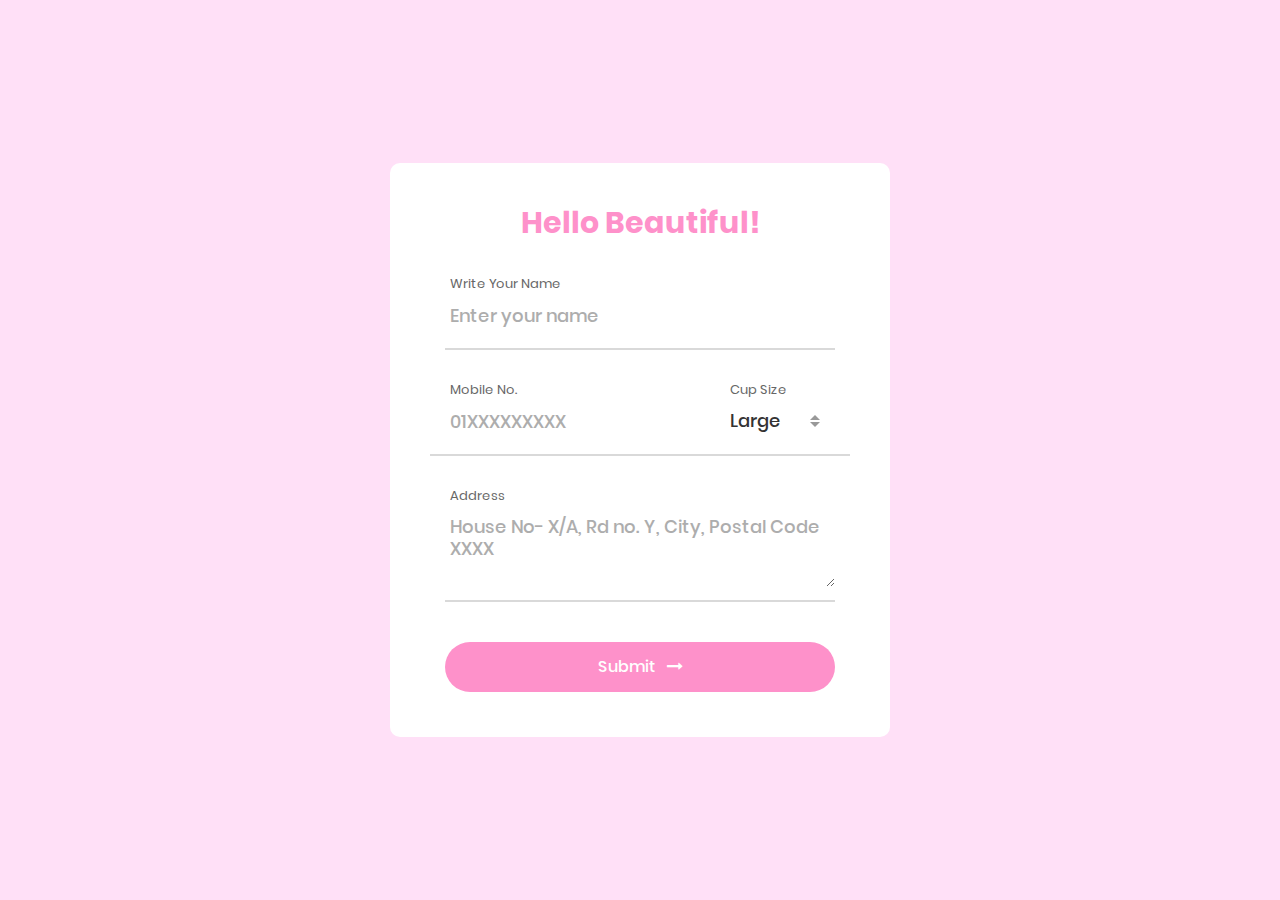
<file: cup/order/index.html>
<!DOCTYPE html>
<html lang="en">
<head>
	<title>Contact V4</title>
	<meta charset="UTF-8">
	<meta name="viewport" content="width=device-width, initial-scale=1">
<!--===============================================================================================-->
	<link rel="icon" type="image/png" href="images/icons/favicon.ico"/>
<!--===============================================================================================-->
	<link rel="stylesheet" type="text/css" href="vendor/bootstrap/css/bootstrap.min.css">
<!--===============================================================================================-->
	<link rel="stylesheet" type="text/css" href="fonts/font-awesome-4.7.0/css/font-awesome.min.css">
<!--===============================================================================================-->
	<link rel="stylesheet" type="text/css" href="vendor/animate/animate.css">
<!--===============================================================================================-->
	<link rel="stylesheet" type="text/css" href="vendor/css-hamburgers/hamburgers.min.css">
<!--===============================================================================================-->
	<link rel="stylesheet" type="text/css" href="vendor/animsition/css/animsition.min.css">
<!--===============================================================================================-->
	<link rel="stylesheet" type="text/css" href="vendor/select2/select2.min.css">
<!--===============================================================================================-->
	<link rel="stylesheet" type="text/css" href="vendor/daterangepicker/daterangepicker.css">
<!--===============================================================================================-->
	<link rel="stylesheet" type="text/css" href="css/util.css">
	<link rel="stylesheet" type="text/css" href="css/main.css">
<!--===============================================================================================-->
</head>
<body>


	<div class="container-contact100" style="background: #ffe0f7 !important;">
		<div class="wrap-contact100">
			<form class="contact100-form validate-form" 
			method="POST" 
			action="https://script.google.com/macros/s/AKfycbxkERiTk_wyVeH5Ro38xdaPRWtmFwQPW6IWuPhu2__OA2JDx3O2dBfyM0-hIQPAB8gLzg/exec">
				<span class="contact100-form-title">
					Hello Beautiful!
				</span>

				<div class="wrap-input100 validate-input" data-validate="Name is required">
					<span class="label-input100">Write Your Name</span>
					<input class="input100" type="text" name="Name" placeholder="Enter your name" required>
					<span class="focus-input100"></span>
				</div>
				<div class="row">
				<div class="wrap-input100 validate-input col-lg-8 col-6" data-validate = "Valid phone is required: 01XXXXXXXXX">
					<span class="label-input100">Mobile No.</span>
					<input class="input100" type="tel" name="Phone" placeholder="01XXXXXXXXX" required>
					<span class="focus-input100"></span>
				</div>

				
				<div class="wrap-input100 input100-select col-lg-4 col-6">
					<span class="label-input100">Cup Size</span>
					<div>
						<select class="selection-2" name="Size">
							<option value="Large">Large</option>
							<option value="Small">Small</option>
						</select>
					</div>
					<span class="focus-input100"></span>
				</div>

			</div>

			

				<div class="wrap-input100 validate-input" data-validate = "Address is required">
					<span class="label-input100">Address</span>
					<textarea class="input100" name="Address" placeholder="House No- X/A, Rd no. Y, City, Postal Code XXXX" required></textarea>
					<span class="focus-input100"></span>
				</div>

				<div class="container-contact100-form-btn">
					<div class="wrap-contact100-form-btn">
						<div class="contact100-form-bgbtn"></div>
						<button class="contact100-form-btn">
							<span>
								Submit
								<i class="fa fa-long-arrow-right m-l-7" aria-hidden="true"></i>
							</span>
						</button>
					</div>
				</div>
			</form>
		</div>
	</div>



	<div id="dropDownSelect1"></div>

<!--===============================================================================================-->
	<script src="vendor/jquery/jquery-3.2.1.min.js"></script>
<!--===============================================================================================-->
	<script src="vendor/animsition/js/animsition.min.js"></script>
<!--===============================================================================================-->
	<script src="vendor/bootstrap/js/popper.js"></script>
	<script src="vendor/bootstrap/js/bootstrap.min.js"></script>
<!--===============================================================================================-->
	<script src="vendor/select2/select2.min.js"></script>
	<script>
		$(".selection-2").select2({
			minimumResultsForSearch: 20,
			dropdownParent: $('#dropDownSelect1')
		});
	</script>
<!--===============================================================================================-->
	<script src="vendor/daterangepicker/moment.min.js"></script>
	<script src="vendor/daterangepicker/daterangepicker.js"></script>
<!--===============================================================================================-->
	<script src="vendor/countdowntime/countdowntime.js"></script>
<!--===============================================================================================-->
	<script src="js/main.js"></script>
	<script src="https://wzrd.in/standalone/formdata-polyfill"></script>
	<script src="https://wzrd.in/standalone/promise-polyfill@latest"></script>
	<script src="https://wzrd.in/standalone/whatwg-fetch@latest"></script>

	<script>
		const scriptURL = 'https://script.google.com/macros/s/AKfycbxkERiTk_wyVeH5Ro38xdaPRWtmFwQPW6IWuPhu2__OA2JDx3O2dBfyM0-hIQPAB8gLzg/exec'
		const form = document.forms['submit-to-google-sheet']
	  
		form.addEventListener('submit', e => {
		  e.preventDefault()
		  fetch(scriptURL, { method: 'POST', body: new FormData(form)})
			.then(response => console.log('Success!', response))
			.catch(error => console.error('Error!', error.message))
		})
	  </script>

</body>
</html>
</file>
<file: cup/order/vendor/daterangepicker/daterangepicker.css>
.daterangepicker {
  position: absolute;
  color: inherit;
  background-color: #fff;
  border-radius: 4px;
  width: 278px;
  padding: 4px;
  margin-top: 1px;
  top: 100px;
  left: 20px;
  /* Calendars */ }
  .daterangepicker:before, .daterangepicker:after {
    position: absolute;
    display: inline-block;
    border-bottom-color: rgba(0, 0, 0, 0.2);
    content: ''; }
  .daterangepicker:before {
    top: -7px;
    border-right: 7px solid transparent;
    border-left: 7px solid transparent;
    border-bottom: 7px solid #ccc; }
  .daterangepicker:after {
    top: -6px;
    border-right: 6px solid transparent;
    border-bottom: 6px solid #fff;
    border-left: 6px solid transparent; }
  .daterangepicker.opensleft:before {
    right: 9px; }
  .daterangepicker.opensleft:after {
    right: 10px; }
  .daterangepicker.openscenter:before {
    left: 0;
    right: 0;
    width: 0;
    margin-left: auto;
    margin-right: auto; }
  .daterangepicker.openscenter:after {
    left: 0;
    right: 0;
    width: 0;
    margin-left: auto;
    margin-right: auto; }
  .daterangepicker.opensright:before {
    left: 9px; }
  .daterangepicker.opensright:after {
    left: 10px; }
  .daterangepicker.dropup {
    margin-top: -5px; }
    .daterangepicker.dropup:before {
      top: initial;
      bottom: -7px;
      border-bottom: initial;
      border-top: 7px solid #ccc; }
    .daterangepicker.dropup:after {
      top: initial;
      bottom: -6px;
      border-bottom: initial;
      border-top: 6px solid #fff; }
  .daterangepicker.dropdown-menu {
    max-width: none;
    z-index: 3001; }
  .daterangepicker.single .ranges, .daterangepicker.single .calendar {
    float: none; }
  .daterangepicker.show-calendar .calendar {
    display: block; }
  .daterangepicker .calendar {
    display: none;
    max-width: 270px;
    margin: 4px; }
    .daterangepicker .calendar.single .calendar-table {
      border: none; }
    .daterangepicker .calendar th, .daterangepicker .calendar td {
      white-space: nowrap;
      text-align: center;
      min-width: 32px; }
  .daterangepicker .calendar-table {
    border: 1px solid #fff;
    padding: 4px;
    border-radius: 4px;
    background-color: #fff; }
  .daterangepicker table {
    width: 100%;
    margin: 0; }
  .daterangepicker td, .daterangepicker th {
    text-align: center;
    width: 20px;
    height: 20px;
    border-radius: 4px;
    border: 1px solid transparent;
    white-space: nowrap;
    cursor: pointer; }
    .daterangepicker td.available:hover, .daterangepicker th.available:hover {
      background-color: #eee;
      border-color: transparent;
      color: inherit; }
    .daterangepicker td.week, .daterangepicker th.week {
      font-size: 80%;
      color: #ccc; }
  .daterangepicker td.off, .daterangepicker td.off.in-range, .daterangepicker td.off.start-date, .daterangepicker td.off.end-date {
    background-color: #fff;
    border-color: transparent;
    color: #999; }
  .daterangepicker td.in-range {
    background-color: #ebf4f8;
    border-color: transparent;
    color: #000;
    border-radius: 0; }
  .daterangepicker td.start-date {
    border-radius: 4px 0 0 4px; }
  .daterangepicker td.end-date {
    border-radius: 0 4px 4px 0; }
  .daterangepicker td.start-date.end-date {
    border-radius: 4px; }
  .daterangepicker td.active, .daterangepicker td.active:hover {
    background-color: #357ebd;
    border-color: transparent;
    color: #fff; }
  .daterangepicker th.month {
    width: auto; }
  .daterangepicker td.disabled, .daterangepicker option.disabled {
    color: #999;
    cursor: not-allowed;
    text-decoration: line-through; }
  .daterangepicker select.monthselect, .daterangepicker select.yearselect {
    font-size: 12px;
    padding: 1px;
    height: auto;
    margin: 0;
    cursor: default; }
  .daterangepicker select.monthselect {
    margin-right: 2%;
    width: 56%; }
  .daterangepicker select.yearselect {
    width: 40%; }
  .daterangepicker select.hourselect, .daterangepicker select.minuteselect, .daterangepicker select.secondselect, .daterangepicker select.ampmselect {
    width: 50px;
    margin-bottom: 0; }
  .daterangepicker .input-mini {
    border: 1px solid #ccc;
    border-radius: 4px;
    color: #555;
    height: 30px;
    line-height: 30px;
    display: block;
    vertical-align: middle;
    margin: 0 0 5px 0;
    padding: 0 6px 0 28px;
    width: 100%; }
    .daterangepicker .input-mini.active {
      border: 1px solid #08c;
      border-radius: 4px; }
  .daterangepicker .daterangepicker_input {
    position: relative; }
    .daterangepicker .daterangepicker_input i {
      position: absolute;
      left: 8px;
      top: 8px; }
  .daterangepicker.rtl .input-mini {
    padding-right: 28px;
    padding-left: 6px; }
  .daterangepicker.rtl .daterangepicker_input i {
    left: auto;
    right: 8px; }
  .daterangepicker .calendar-time {
    text-align: center;
    margin: 5px auto;
    line-height: 30px;
    position: relative;
    padding-left: 28px; }
    .daterangepicker .calendar-time select.disabled {
      color: #ccc;
      cursor: not-allowed; }

.ranges {
  font-size: 11px;
  float: none;
  margin: 4px;
  text-align: left; }
  .ranges ul {
    list-style: none;
    margin: 0 auto;
    padding: 0;
    width: 100%; }
  .ranges li {
    font-size: 13px;
    background-color: #f5f5f5;
    border: 1px solid #f5f5f5;
    border-radius: 4px;
    color: #08c;
    padding: 3px 12px;
    margin-bottom: 8px;
    cursor: pointer; }
    .ranges li:hover {
      background-color: #08c;
      border: 1px solid #08c;
      color: #fff; }
    .ranges li.active {
      background-color: #08c;
      border: 1px solid #08c;
      color: #fff; }

/*  Larger Screen Styling */
@media (min-width: 564px) {
  .daterangepicker {
    width: auto; }
    .daterangepicker .ranges ul {
      width: 160px; }
    .daterangepicker.single .ranges ul {
      width: 100%; }
    .daterangepicker.single .calendar.left {
      clear: none; }
    .daterangepicker.single.ltr .ranges, .daterangepicker.single.ltr .calendar {
      float: left; }
    .daterangepicker.single.rtl .ranges, .daterangepicker.single.rtl .calendar {
      float: right; }
    .daterangepicker.ltr {
      direction: ltr;
      text-align: left; }
      .daterangepicker.ltr .calendar.left {
        clear: left;
        margin-right: 0; }
        .daterangepicker.ltr .calendar.left .calendar-table {
          border-right: none;
          border-top-right-radius: 0;
          border-bottom-right-radius: 0; }
      .daterangepicker.ltr .calendar.right {
        margin-left: 0; }
        .daterangepicker.ltr .calendar.right .calendar-table {
          border-left: none;
          border-top-left-radius: 0;
          border-bottom-left-radius: 0; }
      .daterangepicker.ltr .left .daterangepicker_input {
        padding-right: 12px; }
      .daterangepicker.ltr .calendar.left .calendar-table {
        padding-right: 12px; }
      .daterangepicker.ltr .ranges, .daterangepicker.ltr .calendar {
        float: left; }
    .daterangepicker.rtl {
      direction: rtl;
      text-align: right; }
      .daterangepicker.rtl .calendar.left {
        clear: right;
        margin-left: 0; }
        .daterangepicker.rtl .calendar.left .calendar-table {
          border-left: none;
          border-top-left-radius: 0;
          border-bottom-left-radius: 0; }
      .daterangepicker.rtl .calendar.right {
        margin-right: 0; }
        .daterangepicker.rtl .calendar.right .calendar-table {
          border-right: none;
          border-top-right-radius: 0;
          border-bottom-right-radius: 0; }
      .daterangepicker.rtl .left .daterangepicker_input {
        padding-left: 12px; }
      .daterangepicker.rtl .calendar.left .calendar-table {
        padding-left: 12px; }
      .daterangepicker.rtl .ranges, .daterangepicker.rtl .calendar {
        text-align: right;
        float: right; } }
@media (min-width: 730px) {
  .daterangepicker .ranges {
    width: auto; }
  .daterangepicker.ltr .ranges {
    float: left; }
  .daterangepicker.rtl .ranges {
    float: right; }
  .daterangepicker .calendar.left {
    clear: none !important; } }
</file>
<file: cup/order/css/util.css>
/*[ FONT SIZE ]
///////////////////////////////////////////////////////////
*/
.fs-1 {font-size: 1px;}
.fs-2 {font-size: 2px;}
.fs-3 {font-size: 3px;}
.fs-4 {font-size: 4px;}
.fs-5 {font-size: 5px;}
.fs-6 {font-size: 6px;}
.fs-7 {font-size: 7px;}
.fs-8 {font-size: 8px;}
.fs-9 {font-size: 9px;}
.fs-10 {font-size: 10px;}
.fs-11 {font-size: 11px;}
.fs-12 {font-size: 12px;}
.fs-13 {font-size: 13px;}
.fs-14 {font-size: 14px;}
.fs-15 {font-size: 15px;}
.fs-16 {font-size: 16px;}
.fs-17 {font-size: 17px;}
.fs-18 {font-size: 18px;}
.fs-19 {font-size: 19px;}
.fs-20 {font-size: 20px;}
.fs-21 {font-size: 21px;}
.fs-22 {font-size: 22px;}
.fs-23 {font-size: 23px;}
.fs-24 {font-size: 24px;}
.fs-25 {font-size: 25px;}
.fs-26 {font-size: 26px;}
.fs-27 {font-size: 27px;}
.fs-28 {font-size: 28px;}
.fs-29 {font-size: 29px;}
.fs-30 {font-size: 30px;}
.fs-31 {font-size: 31px;}
.fs-32 {font-size: 32px;}
.fs-33 {font-size: 33px;}
.fs-34 {font-size: 34px;}
.fs-35 {font-size: 35px;}
.fs-36 {font-size: 36px;}
.fs-37 {font-size: 37px;}
.fs-38 {font-size: 38px;}
.fs-39 {font-size: 39px;}
.fs-40 {font-size: 40px;}
.fs-41 {font-size: 41px;}
.fs-42 {font-size: 42px;}
.fs-43 {font-size: 43px;}
.fs-44 {font-size: 44px;}
.fs-45 {font-size: 45px;}
.fs-46 {font-size: 46px;}
.fs-47 {font-size: 47px;}
.fs-48 {font-size: 48px;}
.fs-49 {font-size: 49px;}
.fs-50 {font-size: 50px;}
.fs-51 {font-size: 51px;}
.fs-52 {font-size: 52px;}
.fs-53 {font-size: 53px;}
.fs-54 {font-size: 54px;}
.fs-55 {font-size: 55px;}
.fs-56 {font-size: 56px;}
.fs-57 {font-size: 57px;}
.fs-58 {font-size: 58px;}
.fs-59 {font-size: 59px;}
.fs-60 {font-size: 60px;}
.fs-61 {font-size: 61px;}
.fs-62 {font-size: 62px;}
.fs-63 {font-size: 63px;}
.fs-64 {font-size: 64px;}
.fs-65 {font-size: 65px;}
.fs-66 {font-size: 66px;}
.fs-67 {font-size: 67px;}
.fs-68 {font-size: 68px;}
.fs-69 {font-size: 69px;}
.fs-70 {font-size: 70px;}
.fs-71 {font-size: 71px;}
.fs-72 {font-size: 72px;}
.fs-73 {font-size: 73px;}
.fs-74 {font-size: 74px;}
.fs-75 {font-size: 75px;}
.fs-76 {font-size: 76px;}
.fs-77 {font-size: 77px;}
.fs-78 {font-size: 78px;}
.fs-79 {font-size: 79px;}
.fs-80 {font-size: 80px;}
.fs-81 {font-size: 81px;}
.fs-82 {font-size: 82px;}
.fs-83 {font-size: 83px;}
.fs-84 {font-size: 84px;}
.fs-85 {font-size: 85px;}
.fs-86 {font-size: 86px;}
.fs-87 {font-size: 87px;}
.fs-88 {font-size: 88px;}
.fs-89 {font-size: 89px;}
.fs-90 {font-size: 90px;}
.fs-91 {font-size: 91px;}
.fs-92 {font-size: 92px;}
.fs-93 {font-size: 93px;}
.fs-94 {font-size: 94px;}
.fs-95 {font-size: 95px;}
.fs-96 {font-size: 96px;}
.fs-97 {font-size: 97px;}
.fs-98 {font-size: 98px;}
.fs-99 {font-size: 99px;}
.fs-100 {font-size: 100px;}
.fs-101 {font-size: 101px;}
.fs-102 {font-size: 102px;}
.fs-103 {font-size: 103px;}
.fs-104 {font-size: 104px;}
.fs-105 {font-size: 105px;}
.fs-106 {font-size: 106px;}
.fs-107 {font-size: 107px;}
.fs-108 {font-size: 108px;}
.fs-109 {font-size: 109px;}
.fs-110 {font-size: 110px;}
.fs-111 {font-size: 111px;}
.fs-112 {font-size: 112px;}
.fs-113 {font-size: 113px;}
.fs-114 {font-size: 114px;}
.fs-115 {font-size: 115px;}
.fs-116 {font-size: 116px;}
.fs-117 {font-size: 117px;}
.fs-118 {font-size: 118px;}
.fs-119 {font-size: 119px;}
.fs-120 {font-size: 120px;}
.fs-121 {font-size: 121px;}
.fs-122 {font-size: 122px;}
.fs-123 {font-size: 123px;}
.fs-124 {font-size: 124px;}
.fs-125 {font-size: 125px;}
.fs-126 {font-size: 126px;}
.fs-127 {font-size: 127px;}
.fs-128 {font-size: 128px;}
.fs-129 {font-size: 129px;}
.fs-130 {font-size: 130px;}
.fs-131 {font-size: 131px;}
.fs-132 {font-size: 132px;}
.fs-133 {font-size: 133px;}
.fs-134 {font-size: 134px;}
.fs-135 {font-size: 135px;}
.fs-136 {font-size: 136px;}
.fs-137 {font-size: 137px;}
.fs-138 {font-size: 138px;}
.fs-139 {font-size: 139px;}
.fs-140 {font-size: 140px;}
.fs-141 {font-size: 141px;}
.fs-142 {font-size: 142px;}
.fs-143 {font-size: 143px;}
.fs-144 {font-size: 144px;}
.fs-145 {font-size: 145px;}
.fs-146 {font-size: 146px;}
.fs-147 {font-size: 147px;}
.fs-148 {font-size: 148px;}
.fs-149 {font-size: 149px;}
.fs-150 {font-size: 150px;}
.fs-151 {font-size: 151px;}
.fs-152 {font-size: 152px;}
.fs-153 {font-size: 153px;}
.fs-154 {font-size: 154px;}
.fs-155 {font-size: 155px;}
.fs-156 {font-size: 156px;}
.fs-157 {font-size: 157px;}
.fs-158 {font-size: 158px;}
.fs-159 {font-size: 159px;}
.fs-160 {font-size: 160px;}
.fs-161 {font-size: 161px;}
.fs-162 {font-size: 162px;}
.fs-163 {font-size: 163px;}
.fs-164 {font-size: 164px;}
.fs-165 {font-size: 165px;}
.fs-166 {font-size: 166px;}
.fs-167 {font-size: 167px;}
.fs-168 {font-size: 168px;}
.fs-169 {font-size: 169px;}
.fs-170 {font-size: 170px;}
.fs-171 {font-size: 171px;}
.fs-172 {font-size: 172px;}
.fs-173 {font-size: 173px;}
.fs-174 {font-size: 174px;}
.fs-175 {font-size: 175px;}
.fs-176 {font-size: 176px;}
.fs-177 {font-size: 177px;}
.fs-178 {font-size: 178px;}
.fs-179 {font-size: 179px;}
.fs-180 {font-size: 180px;}
.fs-181 {font-size: 181px;}
.fs-182 {font-size: 182px;}
.fs-183 {font-size: 183px;}
.fs-184 {font-size: 184px;}
.fs-185 {font-size: 185px;}
.fs-186 {font-size: 186px;}
.fs-187 {font-size: 187px;}
.fs-188 {font-size: 188px;}
.fs-189 {font-size: 189px;}
.fs-190 {font-size: 190px;}
.fs-191 {font-size: 191px;}
.fs-192 {font-size: 192px;}
.fs-193 {font-size: 193px;}
.fs-194 {font-size: 194px;}
.fs-195 {font-size: 195px;}
.fs-196 {font-size: 196px;}
.fs-197 {font-size: 197px;}
.fs-198 {font-size: 198px;}
.fs-199 {font-size: 199px;}
.fs-200 {font-size: 200px;}

/*[ PADDING ]
///////////////////////////////////////////////////////////
*/
.p-t-0 {padding-top: 0px;}
.p-t-1 {padding-top: 1px;}
.p-t-2 {padding-top: 2px;}
.p-t-3 {padding-top: 3px;}
.p-t-4 {padding-top: 4px;}
.p-t-5 {padding-top: 5px;}
.p-t-6 {padding-top: 6px;}
.p-t-7 {padding-top: 7px;}
.p-t-8 {padding-top: 8px;}
.p-t-9 {padding-top: 9px;}
.p-t-10 {padding-top: 10px;}
.p-t-11 {padding-top: 11px;}
.p-t-12 {padding-top: 12px;}
.p-t-13 {padding-top: 13px;}
.p-t-14 {padding-top: 14px;}
.p-t-15 {padding-top: 15px;}
.p-t-16 {padding-top: 16px;}
.p-t-17 {padding-top: 17px;}
.p-t-18 {padding-top: 18px;}
.p-t-19 {padding-top: 19px;}
.p-t-20 {padding-top: 20px;}
.p-t-21 {padding-top: 21px;}
.p-t-22 {padding-top: 22px;}
.p-t-23 {padding-top: 23px;}
.p-t-24 {padding-top: 24px;}
.p-t-25 {padding-top: 25px;}
.p-t-26 {padding-top: 26px;}
.p-t-27 {padding-top: 27px;}
.p-t-28 {padding-top: 28px;}
.p-t-29 {padding-top: 29px;}
.p-t-30 {padding-top: 30px;}
.p-t-31 {padding-top: 31px;}
.p-t-32 {padding-top: 32px;}
.p-t-33 {padding-top: 33px;}
.p-t-34 {padding-top: 34px;}
.p-t-35 {padding-top: 35px;}
.p-t-36 {padding-top: 36px;}
.p-t-37 {padding-top: 37px;}
.p-t-38 {padding-top: 38px;}
.p-t-39 {padding-top: 39px;}
.p-t-40 {padding-top: 40px;}
.p-t-41 {padding-top: 41px;}
.p-t-42 {padding-top: 42px;}
.p-t-43 {padding-top: 43px;}
.p-t-44 {padding-top: 44px;}
.p-t-45 {padding-top: 45px;}
.p-t-46 {padding-top: 46px;}
.p-t-47 {padding-top: 47px;}
.p-t-48 {padding-top: 48px;}
.p-t-49 {padding-top: 49px;}
.p-t-50 {padding-top: 50px;}
.p-t-51 {padding-top: 51px;}
.p-t-52 {padding-top: 52px;}
.p-t-53 {padding-top: 53px;}
.p-t-54 {padding-top: 54px;}
.p-t-55 {padding-top: 55px;}
.p-t-56 {padding-top: 56px;}
.p-t-57 {padding-top: 57px;}
.p-t-58 {padding-top: 58px;}
.p-t-59 {padding-top: 59px;}
.p-t-60 {padding-top: 60px;}
.p-t-61 {padding-top: 61px;}
.p-t-62 {padding-top: 62px;}
.p-t-63 {padding-top: 63px;}
.p-t-64 {padding-top: 64px;}
.p-t-65 {padding-top: 65px;}
.p-t-66 {padding-top: 66px;}
.p-t-67 {padding-top: 67px;}
.p-t-68 {padding-top: 68px;}
.p-t-69 {padding-top: 69px;}
.p-t-70 {padding-top: 70px;}
.p-t-71 {padding-top: 71px;}
.p-t-72 {padding-top: 72px;}
.p-t-73 {padding-top: 73px;}
.p-t-74 {padding-top: 74px;}
.p-t-75 {padding-top: 75px;}
.p-t-76 {padding-top: 76px;}
.p-t-77 {padding-top: 77px;}
.p-t-78 {padding-top: 78px;}
.p-t-79 {padding-top: 79px;}
.p-t-80 {padding-top: 80px;}
.p-t-81 {padding-top: 81px;}
.p-t-82 {padding-top: 82px;}
.p-t-83 {padding-top: 83px;}
.p-t-84 {padding-top: 84px;}
.p-t-85 {padding-top: 85px;}
.p-t-86 {padding-top: 86px;}
.p-t-87 {padding-top: 87px;}
.p-t-88 {padding-top: 88px;}
.p-t-89 {padding-top: 89px;}
.p-t-90 {padding-top: 90px;}
.p-t-91 {padding-top: 91px;}
.p-t-92 {padding-top: 92px;}
.p-t-93 {padding-top: 93px;}
.p-t-94 {padding-top: 94px;}
.p-t-95 {padding-top: 95px;}
.p-t-96 {padding-top: 96px;}
.p-t-97 {padding-top: 97px;}
.p-t-98 {padding-top: 98px;}
.p-t-99 {padding-top: 99px;}
.p-t-100 {padding-top: 100px;}
.p-t-101 {padding-top: 101px;}
.p-t-102 {padding-top: 102px;}
.p-t-103 {padding-top: 103px;}
.p-t-104 {padding-top: 104px;}
.p-t-105 {padding-top: 105px;}
.p-t-106 {padding-top: 106px;}
.p-t-107 {padding-top: 107px;}
.p-t-108 {padding-top: 108px;}
.p-t-109 {padding-top: 109px;}
.p-t-110 {padding-top: 110px;}
.p-t-111 {padding-top: 111px;}
.p-t-112 {padding-top: 112px;}
.p-t-113 {padding-top: 113px;}
.p-t-114 {padding-top: 114px;}
.p-t-115 {padding-top: 115px;}
.p-t-116 {padding-top: 116px;}
.p-t-117 {padding-top: 117px;}
.p-t-118 {padding-top: 118px;}
.p-t-119 {padding-top: 119px;}
.p-t-120 {padding-top: 120px;}
.p-t-121 {padding-top: 121px;}
.p-t-122 {padding-top: 122px;}
.p-t-123 {padding-top: 123px;}
.p-t-124 {padding-top: 124px;}
.p-t-125 {padding-top: 125px;}
.p-t-126 {padding-top: 126px;}
.p-t-127 {padding-top: 127px;}
.p-t-128 {padding-top: 128px;}
.p-t-129 {padding-top: 129px;}
.p-t-130 {padding-top: 130px;}
.p-t-131 {padding-top: 131px;}
.p-t-132 {padding-top: 132px;}
.p-t-133 {padding-top: 133px;}
.p-t-134 {padding-top: 134px;}
.p-t-135 {padding-top: 135px;}
.p-t-136 {padding-top: 136px;}
.p-t-137 {padding-top: 137px;}
.p-t-138 {padding-top: 138px;}
.p-t-139 {padding-top: 139px;}
.p-t-140 {padding-top: 140px;}
.p-t-141 {padding-top: 141px;}
.p-t-142 {padding-top: 142px;}
.p-t-143 {padding-top: 143px;}
.p-t-144 {padding-top: 144px;}
.p-t-145 {padding-top: 145px;}
.p-t-146 {padding-top: 146px;}
.p-t-147 {padding-top: 147px;}
.p-t-148 {padding-top: 148px;}
.p-t-149 {padding-top: 149px;}
.p-t-150 {padding-top: 150px;}
.p-t-151 {padding-top: 151px;}
.p-t-152 {padding-top: 152px;}
.p-t-153 {padding-top: 153px;}
.p-t-154 {padding-top: 154px;}
.p-t-155 {padding-top: 155px;}
.p-t-156 {padding-top: 156px;}
.p-t-157 {padding-top: 157px;}
.p-t-158 {padding-top: 158px;}
.p-t-159 {padding-top: 159px;}
.p-t-160 {padding-top: 160px;}
.p-t-161 {padding-top: 161px;}
.p-t-162 {padding-top: 162px;}
.p-t-163 {padding-top: 163px;}
.p-t-164 {padding-top: 164px;}
.p-t-165 {padding-top: 165px;}
.p-t-166 {padding-top: 166px;}
.p-t-167 {padding-top: 167px;}
.p-t-168 {padding-top: 168px;}
.p-t-169 {padding-top: 169px;}
.p-t-170 {padding-top: 170px;}
.p-t-171 {padding-top: 171px;}
.p-t-172 {padding-top: 172px;}
.p-t-173 {padding-top: 173px;}
.p-t-174 {padding-top: 174px;}
.p-t-175 {padding-top: 175px;}
.p-t-176 {padding-top: 176px;}
.p-t-177 {padding-top: 177px;}
.p-t-178 {padding-top: 178px;}
.p-t-179 {padding-top: 179px;}
.p-t-180 {padding-top: 180px;}
.p-t-181 {padding-top: 181px;}
.p-t-182 {padding-top: 182px;}
.p-t-183 {padding-top: 183px;}
.p-t-184 {padding-top: 184px;}
.p-t-185 {padding-top: 185px;}
.p-t-186 {padding-top: 186px;}
.p-t-187 {padding-top: 187px;}
.p-t-188 {padding-top: 188px;}
.p-t-189 {padding-top: 189px;}
.p-t-190 {padding-top: 190px;}
.p-t-191 {padding-top: 191px;}
.p-t-192 {padding-top: 192px;}
.p-t-193 {padding-top: 193px;}
.p-t-194 {padding-top: 194px;}
.p-t-195 {padding-top: 195px;}
.p-t-196 {padding-top: 196px;}
.p-t-197 {padding-top: 197px;}
.p-t-198 {padding-top: 198px;}
.p-t-199 {padding-top: 199px;}
.p-t-200 {padding-top: 200px;}
.p-t-201 {padding-top: 201px;}
.p-t-202 {padding-top: 202px;}
.p-t-203 {padding-top: 203px;}
.p-t-204 {padding-top: 204px;}
.p-t-205 {padding-top: 205px;}
.p-t-206 {padding-top: 206px;}
.p-t-207 {padding-top: 207px;}
.p-t-208 {padding-top: 208px;}
.p-t-209 {padding-top: 209px;}
.p-t-210 {padding-top: 210px;}
.p-t-211 {padding-top: 211px;}
.p-t-212 {padding-top: 212px;}
.p-t-213 {padding-top: 213px;}
.p-t-214 {padding-top: 214px;}
.p-t-215 {padding-top: 215px;}
.p-t-216 {padding-top: 216px;}
.p-t-217 {padding-top: 217px;}
.p-t-218 {padding-top: 218px;}
.p-t-219 {padding-top: 219px;}
.p-t-220 {padding-top: 220px;}
.p-t-221 {padding-top: 221px;}
.p-t-222 {padding-top: 222px;}
.p-t-223 {padding-top: 223px;}
.p-t-224 {padding-top: 224px;}
.p-t-225 {padding-top: 225px;}
.p-t-226 {padding-top: 226px;}
.p-t-227 {padding-top: 227px;}
.p-t-228 {padding-top: 228px;}
.p-t-229 {padding-top: 229px;}
.p-t-230 {padding-top: 230px;}
.p-t-231 {padding-top: 231px;}
.p-t-232 {padding-top: 232px;}
.p-t-233 {padding-top: 233px;}
.p-t-234 {padding-top: 234px;}
.p-t-235 {padding-top: 235px;}
.p-t-236 {padding-top: 236px;}
.p-t-237 {padding-top: 237px;}
.p-t-238 {padding-top: 238px;}
.p-t-239 {padding-top: 239px;}
.p-t-240 {padding-top: 240px;}
.p-t-241 {padding-top: 241px;}
.p-t-242 {padding-top: 242px;}
.p-t-243 {padding-top: 243px;}
.p-t-244 {padding-top: 244px;}
.p-t-245 {padding-top: 245px;}
.p-t-246 {padding-top: 246px;}
.p-t-247 {padding-top: 247px;}
.p-t-248 {padding-top: 248px;}
.p-t-249 {padding-top: 249px;}
.p-t-250 {padding-top: 250px;}
.p-b-0 {padding-bottom: 0px;}
.p-b-1 {padding-bottom: 1px;}
.p-b-2 {padding-bottom: 2px;}
.p-b-3 {padding-bottom: 3px;}
.p-b-4 {padding-bottom: 4px;}
.p-b-5 {padding-bottom: 5px;}
.p-b-6 {padding-bottom: 6px;}
.p-b-7 {padding-bottom: 7px;}
.p-b-8 {padding-bottom: 8px;}
.p-b-9 {padding-bottom: 9px;}
.p-b-10 {padding-bottom: 10px;}
.p-b-11 {padding-bottom: 11px;}
.p-b-12 {padding-bottom: 12px;}
.p-b-13 {padding-bottom: 13px;}
.p-b-14 {padding-bottom: 14px;}
.p-b-15 {padding-bottom: 15px;}
.p-b-16 {padding-bottom: 16px;}
.p-b-17 {padding-bottom: 17px;}
.p-b-18 {padding-bottom: 18px;}
.p-b-19 {padding-bottom: 19px;}
.p-b-20 {padding-bottom: 20px;}
.p-b-21 {padding-bottom: 21px;}
.p-b-22 {padding-bottom: 22px;}
.p-b-23 {padding-bottom: 23px;}
.p-b-24 {padding-bottom: 24px;}
.p-b-25 {padding-bottom: 25px;}
.p-b-26 {padding-bottom: 26px;}
.p-b-27 {padding-bottom: 27px;}
.p-b-28 {padding-bottom: 28px;}
.p-b-29 {padding-bottom: 29px;}
.p-b-30 {padding-bottom: 30px;}
.p-b-31 {padding-bottom: 31px;}
.p-b-32 {padding-bottom: 32px;}
.p-b-33 {padding-bottom: 33px;}
.p-b-34 {padding-bottom: 34px;}
.p-b-35 {padding-bottom: 35px;}
.p-b-36 {padding-bottom: 36px;}
.p-b-37 {padding-bottom: 37px;}
.p-b-38 {padding-bottom: 38px;}
.p-b-39 {padding-bottom: 39px;}
.p-b-40 {padding-bottom: 40px;}
.p-b-41 {padding-bottom: 41px;}
.p-b-42 {padding-bottom: 42px;}
.p-b-43 {padding-bottom: 43px;}
.p-b-44 {padding-bottom: 44px;}
.p-b-45 {padding-bottom: 45px;}
.p-b-46 {padding-bottom: 46px;}
.p-b-47 {padding-bottom: 47px;}
.p-b-48 {padding-bottom: 48px;}
.p-b-49 {padding-bottom: 49px;}
.p-b-50 {padding-bottom: 50px;}
.p-b-51 {padding-bottom: 51px;}
.p-b-52 {padding-bottom: 52px;}
.p-b-53 {padding-bottom: 53px;}
.p-b-54 {padding-bottom: 54px;}
.p-b-55 {padding-bottom: 55px;}
.p-b-56 {padding-bottom: 56px;}
.p-b-57 {padding-bottom: 57px;}
.p-b-58 {padding-bottom: 58px;}
.p-b-59 {padding-bottom: 59px;}
.p-b-60 {padding-bottom: 60px;}
.p-b-61 {padding-bottom: 61px;}
.p-b-62 {padding-bottom: 62px;}
.p-b-63 {padding-bottom: 63px;}
.p-b-64 {padding-bottom: 64px;}
.p-b-65 {padding-bottom: 65px;}
.p-b-66 {padding-bottom: 66px;}
.p-b-67 {padding-bottom: 67px;}
.p-b-68 {padding-bottom: 68px;}
.p-b-69 {padding-bottom: 69px;}
.p-b-70 {padding-bottom: 70px;}
.p-b-71 {padding-bottom: 71px;}
.p-b-72 {padding-bottom: 72px;}
.p-b-73 {padding-bottom: 73px;}
.p-b-74 {padding-bottom: 74px;}
.p-b-75 {padding-bottom: 75px;}
.p-b-76 {padding-bottom: 76px;}
.p-b-77 {padding-bottom: 77px;}
.p-b-78 {padding-bottom: 78px;}
.p-b-79 {padding-bottom: 79px;}
.p-b-80 {padding-bottom: 80px;}
.p-b-81 {padding-bottom: 81px;}
.p-b-82 {padding-bottom: 82px;}
.p-b-83 {padding-bottom: 83px;}
.p-b-84 {padding-bottom: 84px;}
.p-b-85 {padding-bottom: 85px;}
.p-b-86 {padding-bottom: 86px;}
.p-b-87 {padding-bottom: 87px;}
.p-b-88 {padding-bottom: 88px;}
.p-b-89 {padding-bottom: 89px;}
.p-b-90 {padding-bottom: 90px;}
.p-b-91 {padding-bottom: 91px;}
.p-b-92 {padding-bottom: 92px;}
.p-b-93 {padding-bottom: 93px;}
.p-b-94 {padding-bottom: 94px;}
.p-b-95 {padding-bottom: 95px;}
.p-b-96 {padding-bottom: 96px;}
.p-b-97 {padding-bottom: 97px;}
.p-b-98 {padding-bottom: 98px;}
.p-b-99 {padding-bottom: 99px;}
.p-b-100 {padding-bottom: 100px;}
.p-b-101 {padding-bottom: 101px;}
.p-b-102 {padding-bottom: 102px;}
.p-b-103 {padding-bottom: 103px;}
.p-b-104 {padding-bottom: 104px;}
.p-b-105 {padding-bottom: 105px;}
.p-b-106 {padding-bottom: 106px;}
.p-b-107 {padding-bottom: 107px;}
.p-b-108 {padding-bottom: 108px;}
.p-b-109 {padding-bottom: 109px;}
.p-b-110 {padding-bottom: 110px;}
.p-b-111 {padding-bottom: 111px;}
.p-b-112 {padding-bottom: 112px;}
.p-b-113 {padding-bottom: 113px;}
.p-b-114 {padding-bottom: 114px;}
.p-b-115 {padding-bottom: 115px;}
.p-b-116 {padding-bottom: 116px;}
.p-b-117 {padding-bottom: 117px;}
.p-b-118 {padding-bottom: 118px;}
.p-b-119 {padding-bottom: 119px;}
.p-b-120 {padding-bottom: 120px;}
.p-b-121 {padding-bottom: 121px;}
.p-b-122 {padding-bottom: 122px;}
.p-b-123 {padding-bottom: 123px;}
.p-b-124 {padding-bottom: 124px;}
.p-b-125 {padding-bottom: 125px;}
.p-b-126 {padding-bottom: 126px;}
.p-b-127 {padding-bottom: 127px;}
.p-b-128 {padding-bottom: 128px;}
.p-b-129 {padding-bottom: 129px;}
.p-b-130 {padding-bottom: 130px;}
.p-b-131 {padding-bottom: 131px;}
.p-b-132 {padding-bottom: 132px;}
.p-b-133 {padding-bottom: 133px;}
.p-b-134 {padding-bottom: 134px;}
.p-b-135 {padding-bottom: 135px;}
.p-b-136 {padding-bottom: 136px;}
.p-b-137 {padding-bottom: 137px;}
.p-b-138 {padding-bottom: 138px;}
.p-b-139 {padding-bottom: 139px;}
.p-b-140 {padding-bottom: 140px;}
.p-b-141 {padding-bottom: 141px;}
.p-b-142 {padding-bottom: 142px;}
.p-b-143 {padding-bottom: 143px;}
.p-b-144 {padding-bottom: 144px;}
.p-b-145 {padding-bottom: 145px;}
.p-b-146 {padding-bottom: 146px;}
.p-b-147 {padding-bottom: 147px;}
.p-b-148 {padding-bottom: 148px;}
.p-b-149 {padding-bottom: 149px;}
.p-b-150 {padding-bottom: 150px;}
.p-b-151 {padding-bottom: 151px;}
.p-b-152 {padding-bottom: 152px;}
.p-b-153 {padding-bottom: 153px;}
.p-b-154 {padding-bottom: 154px;}
.p-b-155 {padding-bottom: 155px;}
.p-b-156 {padding-bottom: 156px;}
.p-b-157 {padding-bottom: 157px;}
.p-b-158 {padding-bottom: 158px;}
.p-b-159 {padding-bottom: 159px;}
.p-b-160 {padding-bottom: 160px;}
.p-b-161 {padding-bottom: 161px;}
.p-b-162 {padding-bottom: 162px;}
.p-b-163 {padding-bottom: 163px;}
.p-b-164 {padding-bottom: 164px;}
.p-b-165 {padding-bottom: 165px;}
.p-b-166 {padding-bottom: 166px;}
.p-b-167 {padding-bottom: 167px;}
.p-b-168 {padding-bottom: 168px;}
.p-b-169 {padding-bottom: 169px;}
.p-b-170 {padding-bottom: 170px;}
.p-b-171 {padding-bottom: 171px;}
.p-b-172 {padding-bottom: 172px;}
.p-b-173 {padding-bottom: 173px;}
.p-b-174 {padding-bottom: 174px;}
.p-b-175 {padding-bottom: 175px;}
.p-b-176 {padding-bottom: 176px;}
.p-b-177 {padding-bottom: 177px;}
.p-b-178 {padding-bottom: 178px;}
.p-b-179 {padding-bottom: 179px;}
.p-b-180 {padding-bottom: 180px;}
.p-b-181 {padding-bottom: 181px;}
.p-b-182 {padding-bottom: 182px;}
.p-b-183 {padding-bottom: 183px;}
.p-b-184 {padding-bottom: 184px;}
.p-b-185 {padding-bottom: 185px;}
.p-b-186 {padding-bottom: 186px;}
.p-b-187 {padding-bottom: 187px;}
.p-b-188 {padding-bottom: 188px;}
.p-b-189 {padding-bottom: 189px;}
.p-b-190 {padding-bottom: 190px;}
.p-b-191 {padding-bottom: 191px;}
.p-b-192 {padding-bottom: 192px;}
.p-b-193 {padding-bottom: 193px;}
.p-b-194 {padding-bottom: 194px;}
.p-b-195 {padding-bottom: 195px;}
.p-b-196 {padding-bottom: 196px;}
.p-b-197 {padding-bottom: 197px;}
.p-b-198 {padding-bottom: 198px;}
.p-b-199 {padding-bottom: 199px;}
.p-b-200 {padding-bottom: 200px;}
.p-b-201 {padding-bottom: 201px;}
.p-b-202 {padding-bottom: 202px;}
.p-b-203 {padding-bottom: 203px;}
.p-b-204 {padding-bottom: 204px;}
.p-b-205 {padding-bottom: 205px;}
.p-b-206 {padding-bottom: 206px;}
.p-b-207 {padding-bottom: 207px;}
.p-b-208 {padding-bottom: 208px;}
.p-b-209 {padding-bottom: 209px;}
.p-b-210 {padding-bottom: 210px;}
.p-b-211 {padding-bottom: 211px;}
.p-b-212 {padding-bottom: 212px;}
.p-b-213 {padding-bottom: 213px;}
.p-b-214 {padding-bottom: 214px;}
.p-b-215 {padding-bottom: 215px;}
.p-b-216 {padding-bottom: 216px;}
.p-b-217 {padding-bottom: 217px;}
.p-b-218 {padding-bottom: 218px;}
.p-b-219 {padding-bottom: 219px;}
.p-b-220 {padding-bottom: 220px;}
.p-b-221 {padding-bottom: 221px;}
.p-b-222 {padding-bottom: 222px;}
.p-b-223 {padding-bottom: 223px;}
.p-b-224 {padding-bottom: 224px;}
.p-b-225 {padding-bottom: 225px;}
.p-b-226 {padding-bottom: 226px;}
.p-b-227 {padding-bottom: 227px;}
.p-b-228 {padding-bottom: 228px;}
.p-b-229 {padding-bottom: 229px;}
.p-b-230 {padding-bottom: 230px;}
.p-b-231 {padding-bottom: 231px;}
.p-b-232 {padding-bottom: 232px;}
.p-b-233 {padding-bottom: 233px;}
.p-b-234 {padding-bottom: 234px;}
.p-b-235 {padding-bottom: 235px;}
.p-b-236 {padding-bottom: 236px;}
.p-b-237 {padding-bottom: 237px;}
.p-b-238 {padding-bottom: 238px;}
.p-b-239 {padding-bottom: 239px;}
.p-b-240 {padding-bottom: 240px;}
.p-b-241 {padding-bottom: 241px;}
.p-b-242 {padding-bottom: 242px;}
.p-b-243 {padding-bottom: 243px;}
.p-b-244 {padding-bottom: 244px;}
.p-b-245 {padding-bottom: 245px;}
.p-b-246 {padding-bottom: 246px;}
.p-b-247 {padding-bottom: 247px;}
.p-b-248 {padding-bottom: 248px;}
.p-b-249 {padding-bottom: 249px;}
.p-b-250 {padding-bottom: 250px;}
.p-l-0 {padding-left: 0px;}
.p-l-1 {padding-left: 1px;}
.p-l-2 {padding-left: 2px;}
.p-l-3 {padding-left: 3px;}
.p-l-4 {padding-left: 4px;}
.p-l-5 {padding-left: 5px;}
.p-l-6 {padding-left: 6px;}
.p-l-7 {padding-left: 7px;}
.p-l-8 {padding-left: 8px;}
.p-l-9 {padding-left: 9px;}
.p-l-10 {padding-left: 10px;}
.p-l-11 {padding-left: 11px;}
.p-l-12 {padding-left: 12px;}
.p-l-13 {padding-left: 13px;}
.p-l-14 {padding-left: 14px;}
.p-l-15 {padding-left: 15px;}
.p-l-16 {padding-left: 16px;}
.p-l-17 {padding-left: 17px;}
.p-l-18 {padding-left: 18px;}
.p-l-19 {padding-left: 19px;}
.p-l-20 {padding-left: 20px;}
.p-l-21 {padding-left: 21px;}
.p-l-22 {padding-left: 22px;}
.p-l-23 {padding-left: 23px;}
.p-l-24 {padding-left: 24px;}
.p-l-25 {padding-left: 25px;}
.p-l-26 {padding-left: 26px;}
.p-l-27 {padding-left: 27px;}
.p-l-28 {padding-left: 28px;}
.p-l-29 {padding-left: 29px;}
.p-l-30 {padding-left: 30px;}
.p-l-31 {padding-left: 31px;}
.p-l-32 {padding-left: 32px;}
.p-l-33 {padding-left: 33px;}
.p-l-34 {padding-left: 34px;}
.p-l-35 {padding-left: 35px;}
.p-l-36 {padding-left: 36px;}
.p-l-37 {padding-left: 37px;}
.p-l-38 {padding-left: 38px;}
.p-l-39 {padding-left: 39px;}
.p-l-40 {padding-left: 40px;}
.p-l-41 {padding-left: 41px;}
.p-l-42 {padding-left: 42px;}
.p-l-43 {padding-left: 43px;}
.p-l-44 {padding-left: 44px;}
.p-l-45 {padding-left: 45px;}
.p-l-46 {padding-left: 46px;}
.p-l-47 {padding-left: 47px;}
.p-l-48 {padding-left: 48px;}
.p-l-49 {padding-left: 49px;}
.p-l-50 {padding-left: 50px;}
.p-l-51 {padding-left: 51px;}
.p-l-52 {padding-left: 52px;}
.p-l-53 {padding-left: 53px;}
.p-l-54 {padding-left: 54px;}
.p-l-55 {padding-left: 55px;}
.p-l-56 {padding-left: 56px;}
.p-l-57 {padding-left: 57px;}
.p-l-58 {padding-left: 58px;}
.p-l-59 {padding-left: 59px;}
.p-l-60 {padding-left: 60px;}
.p-l-61 {padding-left: 61px;}
.p-l-62 {padding-left: 62px;}
.p-l-63 {padding-left: 63px;}
.p-l-64 {padding-left: 64px;}
.p-l-65 {padding-left: 65px;}
.p-l-66 {padding-left: 66px;}
.p-l-67 {padding-left: 67px;}
.p-l-68 {padding-left: 68px;}
.p-l-69 {padding-left: 69px;}
.p-l-70 {padding-left: 70px;}
.p-l-71 {padding-left: 71px;}
.p-l-72 {padding-left: 72px;}
.p-l-73 {padding-left: 73px;}
.p-l-74 {padding-left: 74px;}
.p-l-75 {padding-left: 75px;}
.p-l-76 {padding-left: 76px;}
.p-l-77 {padding-left: 77px;}
.p-l-78 {padding-left: 78px;}
.p-l-79 {padding-left: 79px;}
.p-l-80 {padding-left: 80px;}
.p-l-81 {padding-left: 81px;}
.p-l-82 {padding-left: 82px;}
.p-l-83 {padding-left: 83px;}
.p-l-84 {padding-left: 84px;}
.p-l-85 {padding-left: 85px;}
.p-l-86 {padding-left: 86px;}
.p-l-87 {padding-left: 87px;}
.p-l-88 {padding-left: 88px;}
.p-l-89 {padding-left: 89px;}
.p-l-90 {padding-left: 90px;}
.p-l-91 {padding-left: 91px;}
.p-l-92 {padding-left: 92px;}
.p-l-93 {padding-left: 93px;}
.p-l-94 {padding-left: 94px;}
.p-l-95 {padding-left: 95px;}
.p-l-96 {padding-left: 96px;}
.p-l-97 {padding-left: 97px;}
.p-l-98 {padding-left: 98px;}
.p-l-99 {padding-left: 99px;}
.p-l-100 {padding-left: 100px;}
.p-l-101 {padding-left: 101px;}
.p-l-102 {padding-left: 102px;}
.p-l-103 {padding-left: 103px;}
.p-l-104 {padding-left: 104px;}
.p-l-105 {padding-left: 105px;}
.p-l-106 {padding-left: 106px;}
.p-l-107 {padding-left: 107px;}
.p-l-108 {padding-left: 108px;}
.p-l-109 {padding-left: 109px;}
.p-l-110 {padding-left: 110px;}
.p-l-111 {padding-left: 111px;}
.p-l-112 {padding-left: 112px;}
.p-l-113 {padding-left: 113px;}
.p-l-114 {padding-left: 114px;}
.p-l-115 {padding-left: 115px;}
.p-l-116 {padding-left: 116px;}
.p-l-117 {padding-left: 117px;}
.p-l-118 {padding-left: 118px;}
.p-l-119 {padding-left: 119px;}
.p-l-120 {padding-left: 120px;}
.p-l-121 {padding-left: 121px;}
.p-l-122 {padding-left: 122px;}
.p-l-123 {padding-left: 123px;}
.p-l-124 {padding-left: 124px;}
.p-l-125 {padding-left: 125px;}
.p-l-126 {padding-left: 126px;}
.p-l-127 {padding-left: 127px;}
.p-l-128 {padding-left: 128px;}
.p-l-129 {padding-left: 129px;}
.p-l-130 {padding-left: 130px;}
.p-l-131 {padding-left: 131px;}
.p-l-132 {padding-left: 132px;}
.p-l-133 {padding-left: 133px;}
.p-l-134 {padding-left: 134px;}
.p-l-135 {padding-left: 135px;}
.p-l-136 {padding-left: 136px;}
.p-l-137 {padding-left: 137px;}
.p-l-138 {padding-left: 138px;}
.p-l-139 {padding-left: 139px;}
.p-l-140 {padding-left: 140px;}
.p-l-141 {padding-left: 141px;}
.p-l-142 {padding-left: 142px;}
.p-l-143 {padding-left: 143px;}
.p-l-144 {padding-left: 144px;}
.p-l-145 {padding-left: 145px;}
.p-l-146 {padding-left: 146px;}
.p-l-147 {padding-left: 147px;}
.p-l-148 {padding-left: 148px;}
.p-l-149 {padding-left: 149px;}
.p-l-150 {padding-left: 150px;}
.p-l-151 {padding-left: 151px;}
.p-l-152 {padding-left: 152px;}
.p-l-153 {padding-left: 153px;}
.p-l-154 {padding-left: 154px;}
.p-l-155 {padding-left: 155px;}
.p-l-156 {padding-left: 156px;}
.p-l-157 {padding-left: 157px;}
.p-l-158 {padding-left: 158px;}
.p-l-159 {padding-left: 159px;}
.p-l-160 {padding-left: 160px;}
.p-l-161 {padding-left: 161px;}
.p-l-162 {padding-left: 162px;}
.p-l-163 {padding-left: 163px;}
.p-l-164 {padding-left: 164px;}
.p-l-165 {padding-left: 165px;}
.p-l-166 {padding-left: 166px;}
.p-l-167 {padding-left: 167px;}
.p-l-168 {padding-left: 168px;}
.p-l-169 {padding-left: 169px;}
.p-l-170 {padding-left: 170px;}
.p-l-171 {padding-left: 171px;}
.p-l-172 {padding-left: 172px;}
.p-l-173 {padding-left: 173px;}
.p-l-174 {padding-left: 174px;}
.p-l-175 {padding-left: 175px;}
.p-l-176 {padding-left: 176px;}
.p-l-177 {padding-left: 177px;}
.p-l-178 {padding-left: 178px;}
.p-l-179 {padding-left: 179px;}
.p-l-180 {padding-left: 180px;}
.p-l-181 {padding-left: 181px;}
.p-l-182 {padding-left: 182px;}
.p-l-183 {padding-left: 183px;}
.p-l-184 {padding-left: 184px;}
.p-l-185 {padding-left: 185px;}
.p-l-186 {padding-left: 186px;}
.p-l-187 {padding-left: 187px;}
.p-l-188 {padding-left: 188px;}
.p-l-189 {padding-left: 189px;}
.p-l-190 {padding-left: 190px;}
.p-l-191 {padding-left: 191px;}
.p-l-192 {padding-left: 192px;}
.p-l-193 {padding-left: 193px;}
.p-l-194 {padding-left: 194px;}
.p-l-195 {padding-left: 195px;}
.p-l-196 {padding-left: 196px;}
.p-l-197 {padding-left: 197px;}
.p-l-198 {padding-left: 198px;}
.p-l-199 {padding-left: 199px;}
.p-l-200 {padding-left: 200px;}
.p-l-201 {padding-left: 201px;}
.p-l-202 {padding-left: 202px;}
.p-l-203 {padding-left: 203px;}
.p-l-204 {padding-left: 204px;}
.p-l-205 {padding-left: 205px;}
.p-l-206 {padding-left: 206px;}
.p-l-207 {padding-left: 207px;}
.p-l-208 {padding-left: 208px;}
.p-l-209 {padding-left: 209px;}
.p-l-210 {padding-left: 210px;}
.p-l-211 {padding-left: 211px;}
.p-l-212 {padding-left: 212px;}
.p-l-213 {padding-left: 213px;}
.p-l-214 {padding-left: 214px;}
.p-l-215 {padding-left: 215px;}
.p-l-216 {padding-left: 216px;}
.p-l-217 {padding-left: 217px;}
.p-l-218 {padding-left: 218px;}
.p-l-219 {padding-left: 219px;}
.p-l-220 {padding-left: 220px;}
.p-l-221 {padding-left: 221px;}
.p-l-222 {padding-left: 222px;}
.p-l-223 {padding-left: 223px;}
.p-l-224 {padding-left: 224px;}
.p-l-225 {padding-left: 225px;}
.p-l-226 {padding-left: 226px;}
.p-l-227 {padding-left: 227px;}
.p-l-228 {padding-left: 228px;}
.p-l-229 {padding-left: 229px;}
.p-l-230 {padding-left: 230px;}
.p-l-231 {padding-left: 231px;}
.p-l-232 {padding-left: 232px;}
.p-l-233 {padding-left: 233px;}
.p-l-234 {padding-left: 234px;}
.p-l-235 {padding-left: 235px;}
.p-l-236 {padding-left: 236px;}
.p-l-237 {padding-left: 237px;}
.p-l-238 {padding-left: 238px;}
.p-l-239 {padding-left: 239px;}
.p-l-240 {padding-left: 240px;}
.p-l-241 {padding-left: 241px;}
.p-l-242 {padding-left: 242px;}
.p-l-243 {padding-left: 243px;}
.p-l-244 {padding-left: 244px;}
.p-l-245 {padding-left: 245px;}
.p-l-246 {padding-left: 246px;}
.p-l-247 {padding-left: 247px;}
.p-l-248 {padding-left: 248px;}
.p-l-249 {padding-left: 249px;}
.p-l-250 {padding-left: 250px;}
.p-r-0 {padding-right: 0px;}
.p-r-1 {padding-right: 1px;}
.p-r-2 {padding-right: 2px;}
.p-r-3 {padding-right: 3px;}
.p-r-4 {padding-right: 4px;}
.p-r-5 {padding-right: 5px;}
.p-r-6 {padding-right: 6px;}
.p-r-7 {padding-right: 7px;}
.p-r-8 {padding-right: 8px;}
.p-r-9 {padding-right: 9px;}
.p-r-10 {padding-right: 10px;}
.p-r-11 {padding-right: 11px;}
.p-r-12 {padding-right: 12px;}
.p-r-13 {padding-right: 13px;}
.p-r-14 {padding-right: 14px;}
.p-r-15 {padding-right: 15px;}
.p-r-16 {padding-right: 16px;}
.p-r-17 {padding-right: 17px;}
.p-r-18 {padding-right: 18px;}
.p-r-19 {padding-right: 19px;}
.p-r-20 {padding-right: 20px;}
.p-r-21 {padding-right: 21px;}
.p-r-22 {padding-right: 22px;}
.p-r-23 {padding-right: 23px;}
.p-r-24 {padding-right: 24px;}
.p-r-25 {padding-right: 25px;}
.p-r-26 {padding-right: 26px;}
.p-r-27 {padding-right: 27px;}
.p-r-28 {padding-right: 28px;}
.p-r-29 {padding-right: 29px;}
.p-r-30 {padding-right: 30px;}
.p-r-31 {padding-right: 31px;}
.p-r-32 {padding-right: 32px;}
.p-r-33 {padding-right: 33px;}
.p-r-34 {padding-right: 34px;}
.p-r-35 {padding-right: 35px;}
.p-r-36 {padding-right: 36px;}
.p-r-37 {padding-right: 37px;}
.p-r-38 {padding-right: 38px;}
.p-r-39 {padding-right: 39px;}
.p-r-40 {padding-right: 40px;}
.p-r-41 {padding-right: 41px;}
.p-r-42 {padding-right: 42px;}
.p-r-43 {padding-right: 43px;}
.p-r-44 {padding-right: 44px;}
.p-r-45 {padding-right: 45px;}
.p-r-46 {padding-right: 46px;}
.p-r-47 {padding-right: 47px;}
.p-r-48 {padding-right: 48px;}
.p-r-49 {padding-right: 49px;}
.p-r-50 {padding-right: 50px;}
.p-r-51 {padding-right: 51px;}
.p-r-52 {padding-right: 52px;}
.p-r-53 {padding-right: 53px;}
.p-r-54 {padding-right: 54px;}
.p-r-55 {padding-right: 55px;}
.p-r-56 {padding-right: 56px;}
.p-r-57 {padding-right: 57px;}
.p-r-58 {padding-right: 58px;}
.p-r-59 {padding-right: 59px;}
.p-r-60 {padding-right: 60px;}
.p-r-61 {padding-right: 61px;}
.p-r-62 {padding-right: 62px;}
.p-r-63 {padding-right: 63px;}
.p-r-64 {padding-right: 64px;}
.p-r-65 {padding-right: 65px;}
.p-r-66 {padding-right: 66px;}
.p-r-67 {padding-right: 67px;}
.p-r-68 {padding-right: 68px;}
.p-r-69 {padding-right: 69px;}
.p-r-70 {padding-right: 70px;}
.p-r-71 {padding-right: 71px;}
.p-r-72 {padding-right: 72px;}
.p-r-73 {padding-right: 73px;}
.p-r-74 {padding-right: 74px;}
.p-r-75 {padding-right: 75px;}
.p-r-76 {padding-right: 76px;}
.p-r-77 {padding-right: 77px;}
.p-r-78 {padding-right: 78px;}
.p-r-79 {padding-right: 79px;}
.p-r-80 {padding-right: 80px;}
.p-r-81 {padding-right: 81px;}
.p-r-82 {padding-right: 82px;}
.p-r-83 {padding-right: 83px;}
.p-r-84 {padding-right: 84px;}
.p-r-85 {padding-right: 85px;}
.p-r-86 {padding-right: 86px;}
.p-r-87 {padding-right: 87px;}
.p-r-88 {padding-right: 88px;}
.p-r-89 {padding-right: 89px;}
.p-r-90 {padding-right: 90px;}
.p-r-91 {padding-right: 91px;}
.p-r-92 {padding-right: 92px;}
.p-r-93 {padding-right: 93px;}
.p-r-94 {padding-right: 94px;}
.p-r-95 {padding-right: 95px;}
.p-r-96 {padding-right: 96px;}
.p-r-97 {padding-right: 97px;}
.p-r-98 {padding-right: 98px;}
.p-r-99 {padding-right: 99px;}
.p-r-100 {padding-right: 100px;}
.p-r-101 {padding-right: 101px;}
.p-r-102 {padding-right: 102px;}
.p-r-103 {padding-right: 103px;}
.p-r-104 {padding-right: 104px;}
.p-r-105 {padding-right: 105px;}
.p-r-106 {padding-right: 106px;}
.p-r-107 {padding-right: 107px;}
.p-r-108 {padding-right: 108px;}
.p-r-109 {padding-right: 109px;}
.p-r-110 {padding-right: 110px;}
.p-r-111 {padding-right: 111px;}
.p-r-112 {padding-right: 112px;}
.p-r-113 {padding-right: 113px;}
.p-r-114 {padding-right: 114px;}
.p-r-115 {padding-right: 115px;}
.p-r-116 {padding-right: 116px;}
.p-r-117 {padding-right: 117px;}
.p-r-118 {padding-right: 118px;}
.p-r-119 {padding-right: 119px;}
.p-r-120 {padding-right: 120px;}
.p-r-121 {padding-right: 121px;}
.p-r-122 {padding-right: 122px;}
.p-r-123 {padding-right: 123px;}
.p-r-124 {padding-right: 124px;}
.p-r-125 {padding-right: 125px;}
.p-r-126 {padding-right: 126px;}
.p-r-127 {padding-right: 127px;}
.p-r-128 {padding-right: 128px;}
.p-r-129 {padding-right: 129px;}
.p-r-130 {padding-right: 130px;}
.p-r-131 {padding-right: 131px;}
.p-r-132 {padding-right: 132px;}
.p-r-133 {padding-right: 133px;}
.p-r-134 {padding-right: 134px;}
.p-r-135 {padding-right: 135px;}
.p-r-136 {padding-right: 136px;}
.p-r-137 {padding-right: 137px;}
.p-r-138 {padding-right: 138px;}
.p-r-139 {padding-right: 139px;}
.p-r-140 {padding-right: 140px;}
.p-r-141 {padding-right: 141px;}
.p-r-142 {padding-right: 142px;}
.p-r-143 {padding-right: 143px;}
.p-r-144 {padding-right: 144px;}
.p-r-145 {padding-right: 145px;}
.p-r-146 {padding-right: 146px;}
.p-r-147 {padding-right: 147px;}
.p-r-148 {padding-right: 148px;}
.p-r-149 {padding-right: 149px;}
.p-r-150 {padding-right: 150px;}
.p-r-151 {padding-right: 151px;}
.p-r-152 {padding-right: 152px;}
.p-r-153 {padding-right: 153px;}
.p-r-154 {padding-right: 154px;}
.p-r-155 {padding-right: 155px;}
.p-r-156 {padding-right: 156px;}
.p-r-157 {padding-right: 157px;}
.p-r-158 {padding-right: 158px;}
.p-r-159 {padding-right: 159px;}
.p-r-160 {padding-right: 160px;}
.p-r-161 {padding-right: 161px;}
.p-r-162 {padding-right: 162px;}
.p-r-163 {padding-right: 163px;}
.p-r-164 {padding-right: 164px;}
.p-r-165 {padding-right: 165px;}
.p-r-166 {padding-right: 166px;}
.p-r-167 {padding-right: 167px;}
.p-r-168 {padding-right: 168px;}
.p-r-169 {padding-right: 169px;}
.p-r-170 {padding-right: 170px;}
.p-r-171 {padding-right: 171px;}
.p-r-172 {padding-right: 172px;}
.p-r-173 {padding-right: 173px;}
.p-r-174 {padding-right: 174px;}
.p-r-175 {padding-right: 175px;}
.p-r-176 {padding-right: 176px;}
.p-r-177 {padding-right: 177px;}
.p-r-178 {padding-right: 178px;}
.p-r-179 {padding-right: 179px;}
.p-r-180 {padding-right: 180px;}
.p-r-181 {padding-right: 181px;}
.p-r-182 {padding-right: 182px;}
.p-r-183 {padding-right: 183px;}
.p-r-184 {padding-right: 184px;}
.p-r-185 {padding-right: 185px;}
.p-r-186 {padding-right: 186px;}
.p-r-187 {padding-right: 187px;}
.p-r-188 {padding-right: 188px;}
.p-r-189 {padding-right: 189px;}
.p-r-190 {padding-right: 190px;}
.p-r-191 {padding-right: 191px;}
.p-r-192 {padding-right: 192px;}
.p-r-193 {padding-right: 193px;}
.p-r-194 {padding-right: 194px;}
.p-r-195 {padding-right: 195px;}
.p-r-196 {padding-right: 196px;}
.p-r-197 {padding-right: 197px;}
.p-r-198 {padding-right: 198px;}
.p-r-199 {padding-right: 199px;}
.p-r-200 {padding-right: 200px;}
.p-r-201 {padding-right: 201px;}
.p-r-202 {padding-right: 202px;}
.p-r-203 {padding-right: 203px;}
.p-r-204 {padding-right: 204px;}
.p-r-205 {padding-right: 205px;}
.p-r-206 {padding-right: 206px;}
.p-r-207 {padding-right: 207px;}
.p-r-208 {padding-right: 208px;}
.p-r-209 {padding-right: 209px;}
.p-r-210 {padding-right: 210px;}
.p-r-211 {padding-right: 211px;}
.p-r-212 {padding-right: 212px;}
.p-r-213 {padding-right: 213px;}
.p-r-214 {padding-right: 214px;}
.p-r-215 {padding-right: 215px;}
.p-r-216 {padding-right: 216px;}
.p-r-217 {padding-right: 217px;}
.p-r-218 {padding-right: 218px;}
.p-r-219 {padding-right: 219px;}
.p-r-220 {padding-right: 220px;}
.p-r-221 {padding-right: 221px;}
.p-r-222 {padding-right: 222px;}
.p-r-223 {padding-right: 223px;}
.p-r-224 {padding-right: 224px;}
.p-r-225 {padding-right: 225px;}
.p-r-226 {padding-right: 226px;}
.p-r-227 {padding-right: 227px;}
.p-r-228 {padding-right: 228px;}
.p-r-229 {padding-right: 229px;}
.p-r-230 {padding-right: 230px;}
.p-r-231 {padding-right: 231px;}
.p-r-232 {padding-right: 232px;}
.p-r-233 {padding-right: 233px;}
.p-r-234 {padding-right: 234px;}
.p-r-235 {padding-right: 235px;}
.p-r-236 {padding-right: 236px;}
.p-r-237 {padding-right: 237px;}
.p-r-238 {padding-right: 238px;}
.p-r-239 {padding-right: 239px;}
.p-r-240 {padding-right: 240px;}
.p-r-241 {padding-right: 241px;}
.p-r-242 {padding-right: 242px;}
.p-r-243 {padding-right: 243px;}
.p-r-244 {padding-right: 244px;}
.p-r-245 {padding-right: 245px;}
.p-r-246 {padding-right: 246px;}
.p-r-247 {padding-right: 247px;}
.p-r-248 {padding-right: 248px;}
.p-r-249 {padding-right: 249px;}
.p-r-250 {padding-right: 250px;}

/*[ MARGIN ]
///////////////////////////////////////////////////////////
*/
.m-t-0 {margin-top: 0px;}
.m-t-1 {margin-top: 1px;}
.m-t-2 {margin-top: 2px;}
.m-t-3 {margin-top: 3px;}
.m-t-4 {margin-top: 4px;}
.m-t-5 {margin-top: 5px;}
.m-t-6 {margin-top: 6px;}
.m-t-7 {margin-top: 7px;}
.m-t-8 {margin-top: 8px;}
.m-t-9 {margin-top: 9px;}
.m-t-10 {margin-top: 10px;}
.m-t-11 {margin-top: 11px;}
.m-t-12 {margin-top: 12px;}
.m-t-13 {margin-top: 13px;}
.m-t-14 {margin-top: 14px;}
.m-t-15 {margin-top: 15px;}
.m-t-16 {margin-top: 16px;}
.m-t-17 {margin-top: 17px;}
.m-t-18 {margin-top: 18px;}
.m-t-19 {margin-top: 19px;}
.m-t-20 {margin-top: 20px;}
.m-t-21 {margin-top: 21px;}
.m-t-22 {margin-top: 22px;}
.m-t-23 {margin-top: 23px;}
.m-t-24 {margin-top: 24px;}
.m-t-25 {margin-top: 25px;}
.m-t-26 {margin-top: 26px;}
.m-t-27 {margin-top: 27px;}
.m-t-28 {margin-top: 28px;}
.m-t-29 {margin-top: 29px;}
.m-t-30 {margin-top: 30px;}
.m-t-31 {margin-top: 31px;}
.m-t-32 {margin-top: 32px;}
.m-t-33 {margin-top: 33px;}
.m-t-34 {margin-top: 34px;}
.m-t-35 {margin-top: 35px;}
.m-t-36 {margin-top: 36px;}
.m-t-37 {margin-top: 37px;}
.m-t-38 {margin-top: 38px;}
.m-t-39 {margin-top: 39px;}
.m-t-40 {margin-top: 40px;}
.m-t-41 {margin-top: 41px;}
.m-t-42 {margin-top: 42px;}
.m-t-43 {margin-top: 43px;}
.m-t-44 {margin-top: 44px;}
.m-t-45 {margin-top: 45px;}
.m-t-46 {margin-top: 46px;}
.m-t-47 {margin-top: 47px;}
.m-t-48 {margin-top: 48px;}
.m-t-49 {margin-top: 49px;}
.m-t-50 {margin-top: 50px;}
.m-t-51 {margin-top: 51px;}
.m-t-52 {margin-top: 52px;}
.m-t-53 {margin-top: 53px;}
.m-t-54 {margin-top: 54px;}
.m-t-55 {margin-top: 55px;}
.m-t-56 {margin-top: 56px;}
.m-t-57 {margin-top: 57px;}
.m-t-58 {margin-top: 58px;}
.m-t-59 {margin-top: 59px;}
.m-t-60 {margin-top: 60px;}
.m-t-61 {margin-top: 61px;}
.m-t-62 {margin-top: 62px;}
.m-t-63 {margin-top: 63px;}
.m-t-64 {margin-top: 64px;}
.m-t-65 {margin-top: 65px;}
.m-t-66 {margin-top: 66px;}
.m-t-67 {margin-top: 67px;}
.m-t-68 {margin-top: 68px;}
.m-t-69 {margin-top: 69px;}
.m-t-70 {margin-top: 70px;}
.m-t-71 {margin-top: 71px;}
.m-t-72 {margin-top: 72px;}
.m-t-73 {margin-top: 73px;}
.m-t-74 {margin-top: 74px;}
.m-t-75 {margin-top: 75px;}
.m-t-76 {margin-top: 76px;}
.m-t-77 {margin-top: 77px;}
.m-t-78 {margin-top: 78px;}
.m-t-79 {margin-top: 79px;}
.m-t-80 {margin-top: 80px;}
.m-t-81 {margin-top: 81px;}
.m-t-82 {margin-top: 82px;}
.m-t-83 {margin-top: 83px;}
.m-t-84 {margin-top: 84px;}
.m-t-85 {margin-top: 85px;}
.m-t-86 {margin-top: 86px;}
.m-t-87 {margin-top: 87px;}
.m-t-88 {margin-top: 88px;}
.m-t-89 {margin-top: 89px;}
.m-t-90 {margin-top: 90px;}
.m-t-91 {margin-top: 91px;}
.m-t-92 {margin-top: 92px;}
.m-t-93 {margin-top: 93px;}
.m-t-94 {margin-top: 94px;}
.m-t-95 {margin-top: 95px;}
.m-t-96 {margin-top: 96px;}
.m-t-97 {margin-top: 97px;}
.m-t-98 {margin-top: 98px;}
.m-t-99 {margin-top: 99px;}
.m-t-100 {margin-top: 100px;}
.m-t-101 {margin-top: 101px;}
.m-t-102 {margin-top: 102px;}
.m-t-103 {margin-top: 103px;}
.m-t-104 {margin-top: 104px;}
.m-t-105 {margin-top: 105px;}
.m-t-106 {margin-top: 106px;}
.m-t-107 {margin-top: 107px;}
.m-t-108 {margin-top: 108px;}
.m-t-109 {margin-top: 109px;}
.m-t-110 {margin-top: 110px;}
.m-t-111 {margin-top: 111px;}
.m-t-112 {margin-top: 112px;}
.m-t-113 {margin-top: 113px;}
.m-t-114 {margin-top: 114px;}
.m-t-115 {margin-top: 115px;}
.m-t-116 {margin-top: 116px;}
.m-t-117 {margin-top: 117px;}
.m-t-118 {margin-top: 118px;}
.m-t-119 {margin-top: 119px;}
.m-t-120 {margin-top: 120px;}
.m-t-121 {margin-top: 121px;}
.m-t-122 {margin-top: 122px;}
.m-t-123 {margin-top: 123px;}
.m-t-124 {margin-top: 124px;}
.m-t-125 {margin-top: 125px;}
.m-t-126 {margin-top: 126px;}
.m-t-127 {margin-top: 127px;}
.m-t-128 {margin-top: 128px;}
.m-t-129 {margin-top: 129px;}
.m-t-130 {margin-top: 130px;}
.m-t-131 {margin-top: 131px;}
.m-t-132 {margin-top: 132px;}
.m-t-133 {margin-top: 133px;}
.m-t-134 {margin-top: 134px;}
.m-t-135 {margin-top: 135px;}
.m-t-136 {margin-top: 136px;}
.m-t-137 {margin-top: 137px;}
.m-t-138 {margin-top: 138px;}
.m-t-139 {margin-top: 139px;}
.m-t-140 {margin-top: 140px;}
.m-t-141 {margin-top: 141px;}
.m-t-142 {margin-top: 142px;}
.m-t-143 {margin-top: 143px;}
.m-t-144 {margin-top: 144px;}
.m-t-145 {margin-top: 145px;}
.m-t-146 {margin-top: 146px;}
.m-t-147 {margin-top: 147px;}
.m-t-148 {margin-top: 148px;}
.m-t-149 {margin-top: 149px;}
.m-t-150 {margin-top: 150px;}
.m-t-151 {margin-top: 151px;}
.m-t-152 {margin-top: 152px;}
.m-t-153 {margin-top: 153px;}
.m-t-154 {margin-top: 154px;}
.m-t-155 {margin-top: 155px;}
.m-t-156 {margin-top: 156px;}
.m-t-157 {margin-top: 157px;}
.m-t-158 {margin-top: 158px;}
.m-t-159 {margin-top: 159px;}
.m-t-160 {margin-top: 160px;}
.m-t-161 {margin-top: 161px;}
.m-t-162 {margin-top: 162px;}
.m-t-163 {margin-top: 163px;}
.m-t-164 {margin-top: 164px;}
.m-t-165 {margin-top: 165px;}
.m-t-166 {margin-top: 166px;}
.m-t-167 {margin-top: 167px;}
.m-t-168 {margin-top: 168px;}
.m-t-169 {margin-top: 169px;}
.m-t-170 {margin-top: 170px;}
.m-t-171 {margin-top: 171px;}
.m-t-172 {margin-top: 172px;}
.m-t-173 {margin-top: 173px;}
.m-t-174 {margin-top: 174px;}
.m-t-175 {margin-top: 175px;}
.m-t-176 {margin-top: 176px;}
.m-t-177 {margin-top: 177px;}
.m-t-178 {margin-top: 178px;}
.m-t-179 {margin-top: 179px;}
.m-t-180 {margin-top: 180px;}
.m-t-181 {margin-top: 181px;}
.m-t-182 {margin-top: 182px;}
.m-t-183 {margin-top: 183px;}
.m-t-184 {margin-top: 184px;}
.m-t-185 {margin-top: 185px;}
.m-t-186 {margin-top: 186px;}
.m-t-187 {margin-top: 187px;}
.m-t-188 {margin-top: 188px;}
.m-t-189 {margin-top: 189px;}
.m-t-190 {margin-top: 190px;}
.m-t-191 {margin-top: 191px;}
.m-t-192 {margin-top: 192px;}
.m-t-193 {margin-top: 193px;}
.m-t-194 {margin-top: 194px;}
.m-t-195 {margin-top: 195px;}
.m-t-196 {margin-top: 196px;}
.m-t-197 {margin-top: 197px;}
.m-t-198 {margin-top: 198px;}
.m-t-199 {margin-top: 199px;}
.m-t-200 {margin-top: 200px;}
.m-t-201 {margin-top: 201px;}
.m-t-202 {margin-top: 202px;}
.m-t-203 {margin-top: 203px;}
.m-t-204 {margin-top: 204px;}
.m-t-205 {margin-top: 205px;}
.m-t-206 {margin-top: 206px;}
.m-t-207 {margin-top: 207px;}
.m-t-208 {margin-top: 208px;}
.m-t-209 {margin-top: 209px;}
.m-t-210 {margin-top: 210px;}
.m-t-211 {margin-top: 211px;}
.m-t-212 {margin-top: 212px;}
.m-t-213 {margin-top: 213px;}
.m-t-214 {margin-top: 214px;}
.m-t-215 {margin-top: 215px;}
.m-t-216 {margin-top: 216px;}
.m-t-217 {margin-top: 217px;}
.m-t-218 {margin-top: 218px;}
.m-t-219 {margin-top: 219px;}
.m-t-220 {margin-top: 220px;}
.m-t-221 {margin-top: 221px;}
.m-t-222 {margin-top: 222px;}
.m-t-223 {margin-top: 223px;}
.m-t-224 {margin-top: 224px;}
.m-t-225 {margin-top: 225px;}
.m-t-226 {margin-top: 226px;}
.m-t-227 {margin-top: 227px;}
.m-t-228 {margin-top: 228px;}
.m-t-229 {margin-top: 229px;}
.m-t-230 {margin-top: 230px;}
.m-t-231 {margin-top: 231px;}
.m-t-232 {margin-top: 232px;}
.m-t-233 {margin-top: 233px;}
.m-t-234 {margin-top: 234px;}
.m-t-235 {margin-top: 235px;}
.m-t-236 {margin-top: 236px;}
.m-t-237 {margin-top: 237px;}
.m-t-238 {margin-top: 238px;}
.m-t-239 {margin-top: 239px;}
.m-t-240 {margin-top: 240px;}
.m-t-241 {margin-top: 241px;}
.m-t-242 {margin-top: 242px;}
.m-t-243 {margin-top: 243px;}
.m-t-244 {margin-top: 244px;}
.m-t-245 {margin-top: 245px;}
.m-t-246 {margin-top: 246px;}
.m-t-247 {margin-top: 247px;}
.m-t-248 {margin-top: 248px;}
.m-t-249 {margin-top: 249px;}
.m-t-250 {margin-top: 250px;}
.m-b-0 {margin-bottom: 0px;}
.m-b-1 {margin-bottom: 1px;}
.m-b-2 {margin-bottom: 2px;}
.m-b-3 {margin-bottom: 3px;}
.m-b-4 {margin-bottom: 4px;}
.m-b-5 {margin-bottom: 5px;}
.m-b-6 {margin-bottom: 6px;}
.m-b-7 {margin-bottom: 7px;}
.m-b-8 {margin-bottom: 8px;}
.m-b-9 {margin-bottom: 9px;}
.m-b-10 {margin-bottom: 10px;}
.m-b-11 {margin-bottom: 11px;}
.m-b-12 {margin-bottom: 12px;}
.m-b-13 {margin-bottom: 13px;}
.m-b-14 {margin-bottom: 14px;}
.m-b-15 {margin-bottom: 15px;}
.m-b-16 {margin-bottom: 16px;}
.m-b-17 {margin-bottom: 17px;}
.m-b-18 {margin-bottom: 18px;}
.m-b-19 {margin-bottom: 19px;}
.m-b-20 {margin-bottom: 20px;}
.m-b-21 {margin-bottom: 21px;}
.m-b-22 {margin-bottom: 22px;}
.m-b-23 {margin-bottom: 23px;}
.m-b-24 {margin-bottom: 24px;}
.m-b-25 {margin-bottom: 25px;}
.m-b-26 {margin-bottom: 26px;}
.m-b-27 {margin-bottom: 27px;}
.m-b-28 {margin-bottom: 28px;}
.m-b-29 {margin-bottom: 29px;}
.m-b-30 {margin-bottom: 30px;}
.m-b-31 {margin-bottom: 31px;}
.m-b-32 {margin-bottom: 32px;}
.m-b-33 {margin-bottom: 33px;}
.m-b-34 {margin-bottom: 34px;}
.m-b-35 {margin-bottom: 35px;}
.m-b-36 {margin-bottom: 36px;}
.m-b-37 {margin-bottom: 37px;}
.m-b-38 {margin-bottom: 38px;}
.m-b-39 {margin-bottom: 39px;}
.m-b-40 {margin-bottom: 40px;}
.m-b-41 {margin-bottom: 41px;}
.m-b-42 {margin-bottom: 42px;}
.m-b-43 {margin-bottom: 43px;}
.m-b-44 {margin-bottom: 44px;}
.m-b-45 {margin-bottom: 45px;}
.m-b-46 {margin-bottom: 46px;}
.m-b-47 {margin-bottom: 47px;}
.m-b-48 {margin-bottom: 48px;}
.m-b-49 {margin-bottom: 49px;}
.m-b-50 {margin-bottom: 50px;}
.m-b-51 {margin-bottom: 51px;}
.m-b-52 {margin-bottom: 52px;}
.m-b-53 {margin-bottom: 53px;}
.m-b-54 {margin-bottom: 54px;}
.m-b-55 {margin-bottom: 55px;}
.m-b-56 {margin-bottom: 56px;}
.m-b-57 {margin-bottom: 57px;}
.m-b-58 {margin-bottom: 58px;}
.m-b-59 {margin-bottom: 59px;}
.m-b-60 {margin-bottom: 60px;}
.m-b-61 {margin-bottom: 61px;}
.m-b-62 {margin-bottom: 62px;}
.m-b-63 {margin-bottom: 63px;}
.m-b-64 {margin-bottom: 64px;}
.m-b-65 {margin-bottom: 65px;}
.m-b-66 {margin-bottom: 66px;}
.m-b-67 {margin-bottom: 67px;}
.m-b-68 {margin-bottom: 68px;}
.m-b-69 {margin-bottom: 69px;}
.m-b-70 {margin-bottom: 70px;}
.m-b-71 {margin-bottom: 71px;}
.m-b-72 {margin-bottom: 72px;}
.m-b-73 {margin-bottom: 73px;}
.m-b-74 {margin-bottom: 74px;}
.m-b-75 {margin-bottom: 75px;}
.m-b-76 {margin-bottom: 76px;}
.m-b-77 {margin-bottom: 77px;}
.m-b-78 {margin-bottom: 78px;}
.m-b-79 {margin-bottom: 79px;}
.m-b-80 {margin-bottom: 80px;}
.m-b-81 {margin-bottom: 81px;}
.m-b-82 {margin-bottom: 82px;}
.m-b-83 {margin-bottom: 83px;}
.m-b-84 {margin-bottom: 84px;}
.m-b-85 {margin-bottom: 85px;}
.m-b-86 {margin-bottom: 86px;}
.m-b-87 {margin-bottom: 87px;}
.m-b-88 {margin-bottom: 88px;}
.m-b-89 {margin-bottom: 89px;}
.m-b-90 {margin-bottom: 90px;}
.m-b-91 {margin-bottom: 91px;}
.m-b-92 {margin-bottom: 92px;}
.m-b-93 {margin-bottom: 93px;}
.m-b-94 {margin-bottom: 94px;}
.m-b-95 {margin-bottom: 95px;}
.m-b-96 {margin-bottom: 96px;}
.m-b-97 {margin-bottom: 97px;}
.m-b-98 {margin-bottom: 98px;}
.m-b-99 {margin-bottom: 99px;}
.m-b-100 {margin-bottom: 100px;}
.m-b-101 {margin-bottom: 101px;}
.m-b-102 {margin-bottom: 102px;}
.m-b-103 {margin-bottom: 103px;}
.m-b-104 {margin-bottom: 104px;}
.m-b-105 {margin-bottom: 105px;}
.m-b-106 {margin-bottom: 106px;}
.m-b-107 {margin-bottom: 107px;}
.m-b-108 {margin-bottom: 108px;}
.m-b-109 {margin-bottom: 109px;}
.m-b-110 {margin-bottom: 110px;}
.m-b-111 {margin-bottom: 111px;}
.m-b-112 {margin-bottom: 112px;}
.m-b-113 {margin-bottom: 113px;}
.m-b-114 {margin-bottom: 114px;}
.m-b-115 {margin-bottom: 115px;}
.m-b-116 {margin-bottom: 116px;}
.m-b-117 {margin-bottom: 117px;}
.m-b-118 {margin-bottom: 118px;}
.m-b-119 {margin-bottom: 119px;}
.m-b-120 {margin-bottom: 120px;}
.m-b-121 {margin-bottom: 121px;}
.m-b-122 {margin-bottom: 122px;}
.m-b-123 {margin-bottom: 123px;}
.m-b-124 {margin-bottom: 124px;}
.m-b-125 {margin-bottom: 125px;}
.m-b-126 {margin-bottom: 126px;}
.m-b-127 {margin-bottom: 127px;}
.m-b-128 {margin-bottom: 128px;}
.m-b-129 {margin-bottom: 129px;}
.m-b-130 {margin-bottom: 130px;}
.m-b-131 {margin-bottom: 131px;}
.m-b-132 {margin-bottom: 132px;}
.m-b-133 {margin-bottom: 133px;}
.m-b-134 {margin-bottom: 134px;}
.m-b-135 {margin-bottom: 135px;}
.m-b-136 {margin-bottom: 136px;}
.m-b-137 {margin-bottom: 137px;}
.m-b-138 {margin-bottom: 138px;}
.m-b-139 {margin-bottom: 139px;}
.m-b-140 {margin-bottom: 140px;}
.m-b-141 {margin-bottom: 141px;}
.m-b-142 {margin-bottom: 142px;}
.m-b-143 {margin-bottom: 143px;}
.m-b-144 {margin-bottom: 144px;}
.m-b-145 {margin-bottom: 145px;}
.m-b-146 {margin-bottom: 146px;}
.m-b-147 {margin-bottom: 147px;}
.m-b-148 {margin-bottom: 148px;}
.m-b-149 {margin-bottom: 149px;}
.m-b-150 {margin-bottom: 150px;}
.m-b-151 {margin-bottom: 151px;}
.m-b-152 {margin-bottom: 152px;}
.m-b-153 {margin-bottom: 153px;}
.m-b-154 {margin-bottom: 154px;}
.m-b-155 {margin-bottom: 155px;}
.m-b-156 {margin-bottom: 156px;}
.m-b-157 {margin-bottom: 157px;}
.m-b-158 {margin-bottom: 158px;}
.m-b-159 {margin-bottom: 159px;}
.m-b-160 {margin-bottom: 160px;}
.m-b-161 {margin-bottom: 161px;}
.m-b-162 {margin-bottom: 162px;}
.m-b-163 {margin-bottom: 163px;}
.m-b-164 {margin-bottom: 164px;}
.m-b-165 {margin-bottom: 165px;}
.m-b-166 {margin-bottom: 166px;}
.m-b-167 {margin-bottom: 167px;}
.m-b-168 {margin-bottom: 168px;}
.m-b-169 {margin-bottom: 169px;}
.m-b-170 {margin-bottom: 170px;}
.m-b-171 {margin-bottom: 171px;}
.m-b-172 {margin-bottom: 172px;}
.m-b-173 {margin-bottom: 173px;}
.m-b-174 {margin-bottom: 174px;}
.m-b-175 {margin-bottom: 175px;}
.m-b-176 {margin-bottom: 176px;}
.m-b-177 {margin-bottom: 177px;}
.m-b-178 {margin-bottom: 178px;}
.m-b-179 {margin-bottom: 179px;}
.m-b-180 {margin-bottom: 180px;}
.m-b-181 {margin-bottom: 181px;}
.m-b-182 {margin-bottom: 182px;}
.m-b-183 {margin-bottom: 183px;}
.m-b-184 {margin-bottom: 184px;}
.m-b-185 {margin-bottom: 185px;}
.m-b-186 {margin-bottom: 186px;}
.m-b-187 {margin-bottom: 187px;}
.m-b-188 {margin-bottom: 188px;}
.m-b-189 {margin-bottom: 189px;}
.m-b-190 {margin-bottom: 190px;}
.m-b-191 {margin-bottom: 191px;}
.m-b-192 {margin-bottom: 192px;}
.m-b-193 {margin-bottom: 193px;}
.m-b-194 {margin-bottom: 194px;}
.m-b-195 {margin-bottom: 195px;}
.m-b-196 {margin-bottom: 196px;}
.m-b-197 {margin-bottom: 197px;}
.m-b-198 {margin-bottom: 198px;}
.m-b-199 {margin-bottom: 199px;}
.m-b-200 {margin-bottom: 200px;}
.m-b-201 {margin-bottom: 201px;}
.m-b-202 {margin-bottom: 202px;}
.m-b-203 {margin-bottom: 203px;}
.m-b-204 {margin-bottom: 204px;}
.m-b-205 {margin-bottom: 205px;}
.m-b-206 {margin-bottom: 206px;}
.m-b-207 {margin-bottom: 207px;}
.m-b-208 {margin-bottom: 208px;}
.m-b-209 {margin-bottom: 209px;}
.m-b-210 {margin-bottom: 210px;}
.m-b-211 {margin-bottom: 211px;}
.m-b-212 {margin-bottom: 212px;}
.m-b-213 {margin-bottom: 213px;}
.m-b-214 {margin-bottom: 214px;}
.m-b-215 {margin-bottom: 215px;}
.m-b-216 {margin-bottom: 216px;}
.m-b-217 {margin-bottom: 217px;}
.m-b-218 {margin-bottom: 218px;}
.m-b-219 {margin-bottom: 219px;}
.m-b-220 {margin-bottom: 220px;}
.m-b-221 {margin-bottom: 221px;}
.m-b-222 {margin-bottom: 222px;}
.m-b-223 {margin-bottom: 223px;}
.m-b-224 {margin-bottom: 224px;}
.m-b-225 {margin-bottom: 225px;}
.m-b-226 {margin-bottom: 226px;}
.m-b-227 {margin-bottom: 227px;}
.m-b-228 {margin-bottom: 228px;}
.m-b-229 {margin-bottom: 229px;}
.m-b-230 {margin-bottom: 230px;}
.m-b-231 {margin-bottom: 231px;}
.m-b-232 {margin-bottom: 232px;}
.m-b-233 {margin-bottom: 233px;}
.m-b-234 {margin-bottom: 234px;}
.m-b-235 {margin-bottom: 235px;}
.m-b-236 {margin-bottom: 236px;}
.m-b-237 {margin-bottom: 237px;}
.m-b-238 {margin-bottom: 238px;}
.m-b-239 {margin-bottom: 239px;}
.m-b-240 {margin-bottom: 240px;}
.m-b-241 {margin-bottom: 241px;}
.m-b-242 {margin-bottom: 242px;}
.m-b-243 {margin-bottom: 243px;}
.m-b-244 {margin-bottom: 244px;}
.m-b-245 {margin-bottom: 245px;}
.m-b-246 {margin-bottom: 246px;}
.m-b-247 {margin-bottom: 247px;}
.m-b-248 {margin-bottom: 248px;}
.m-b-249 {margin-bottom: 249px;}
.m-b-250 {margin-bottom: 250px;}
.m-l-0 {margin-left: 0px;}
.m-l-1 {margin-left: 1px;}
.m-l-2 {margin-left: 2px;}
.m-l-3 {margin-left: 3px;}
.m-l-4 {margin-left: 4px;}
.m-l-5 {margin-left: 5px;}
.m-l-6 {margin-left: 6px;}
.m-l-7 {margin-left: 7px;}
.m-l-8 {margin-left: 8px;}
.m-l-9 {margin-left: 9px;}
.m-l-10 {margin-left: 10px;}
.m-l-11 {margin-left: 11px;}
.m-l-12 {margin-left: 12px;}
.m-l-13 {margin-left: 13px;}
.m-l-14 {margin-left: 14px;}
.m-l-15 {margin-left: 15px;}
.m-l-16 {margin-left: 16px;}
.m-l-17 {margin-left: 17px;}
.m-l-18 {margin-left: 18px;}
.m-l-19 {margin-left: 19px;}
.m-l-20 {margin-left: 20px;}
.m-l-21 {margin-left: 21px;}
.m-l-22 {margin-left: 22px;}
.m-l-23 {margin-left: 23px;}
.m-l-24 {margin-left: 24px;}
.m-l-25 {margin-left: 25px;}
.m-l-26 {margin-left: 26px;}
.m-l-27 {margin-left: 27px;}
.m-l-28 {margin-left: 28px;}
.m-l-29 {margin-left: 29px;}
.m-l-30 {margin-left: 30px;}
.m-l-31 {margin-left: 31px;}
.m-l-32 {margin-left: 32px;}
.m-l-33 {margin-left: 33px;}
.m-l-34 {margin-left: 34px;}
.m-l-35 {margin-left: 35px;}
.m-l-36 {margin-left: 36px;}
.m-l-37 {margin-left: 37px;}
.m-l-38 {margin-left: 38px;}
.m-l-39 {margin-left: 39px;}
.m-l-40 {margin-left: 40px;}
.m-l-41 {margin-left: 41px;}
.m-l-42 {margin-left: 42px;}
.m-l-43 {margin-left: 43px;}
.m-l-44 {margin-left: 44px;}
.m-l-45 {margin-left: 45px;}
.m-l-46 {margin-left: 46px;}
.m-l-47 {margin-left: 47px;}
.m-l-48 {margin-left: 48px;}
.m-l-49 {margin-left: 49px;}
.m-l-50 {margin-left: 50px;}
.m-l-51 {margin-left: 51px;}
.m-l-52 {margin-left: 52px;}
.m-l-53 {margin-left: 53px;}
.m-l-54 {margin-left: 54px;}
.m-l-55 {margin-left: 55px;}
.m-l-56 {margin-left: 56px;}
.m-l-57 {margin-left: 57px;}
.m-l-58 {margin-left: 58px;}
.m-l-59 {margin-left: 59px;}
.m-l-60 {margin-left: 60px;}
.m-l-61 {margin-left: 61px;}
.m-l-62 {margin-left: 62px;}
.m-l-63 {margin-left: 63px;}
.m-l-64 {margin-left: 64px;}
.m-l-65 {margin-left: 65px;}
.m-l-66 {margin-left: 66px;}
.m-l-67 {margin-left: 67px;}
.m-l-68 {margin-left: 68px;}
.m-l-69 {margin-left: 69px;}
.m-l-70 {margin-left: 70px;}
.m-l-71 {margin-left: 71px;}
.m-l-72 {margin-left: 72px;}
.m-l-73 {margin-left: 73px;}
.m-l-74 {margin-left: 74px;}
.m-l-75 {margin-left: 75px;}
.m-l-76 {margin-left: 76px;}
.m-l-77 {margin-left: 77px;}
.m-l-78 {margin-left: 78px;}
.m-l-79 {margin-left: 79px;}
.m-l-80 {margin-left: 80px;}
.m-l-81 {margin-left: 81px;}
.m-l-82 {margin-left: 82px;}
.m-l-83 {margin-left: 83px;}
.m-l-84 {margin-left: 84px;}
.m-l-85 {margin-left: 85px;}
.m-l-86 {margin-left: 86px;}
.m-l-87 {margin-left: 87px;}
.m-l-88 {margin-left: 88px;}
.m-l-89 {margin-left: 89px;}
.m-l-90 {margin-left: 90px;}
.m-l-91 {margin-left: 91px;}
.m-l-92 {margin-left: 92px;}
.m-l-93 {margin-left: 93px;}
.m-l-94 {margin-left: 94px;}
.m-l-95 {margin-left: 95px;}
.m-l-96 {margin-left: 96px;}
.m-l-97 {margin-left: 97px;}
.m-l-98 {margin-left: 98px;}
.m-l-99 {margin-left: 99px;}
.m-l-100 {margin-left: 100px;}
.m-l-101 {margin-left: 101px;}
.m-l-102 {margin-left: 102px;}
.m-l-103 {margin-left: 103px;}
.m-l-104 {margin-left: 104px;}
.m-l-105 {margin-left: 105px;}
.m-l-106 {margin-left: 106px;}
.m-l-107 {margin-left: 107px;}
.m-l-108 {margin-left: 108px;}
.m-l-109 {margin-left: 109px;}
.m-l-110 {margin-left: 110px;}
.m-l-111 {margin-left: 111px;}
.m-l-112 {margin-left: 112px;}
.m-l-113 {margin-left: 113px;}
.m-l-114 {margin-left: 114px;}
.m-l-115 {margin-left: 115px;}
.m-l-116 {margin-left: 116px;}
.m-l-117 {margin-left: 117px;}
.m-l-118 {margin-left: 118px;}
.m-l-119 {margin-left: 119px;}
.m-l-120 {margin-left: 120px;}
.m-l-121 {margin-left: 121px;}
.m-l-122 {margin-left: 122px;}
.m-l-123 {margin-left: 123px;}
.m-l-124 {margin-left: 124px;}
.m-l-125 {margin-left: 125px;}
.m-l-126 {margin-left: 126px;}
.m-l-127 {margin-left: 127px;}
.m-l-128 {margin-left: 128px;}
.m-l-129 {margin-left: 129px;}
.m-l-130 {margin-left: 130px;}
.m-l-131 {margin-left: 131px;}
.m-l-132 {margin-left: 132px;}
.m-l-133 {margin-left: 133px;}
.m-l-134 {margin-left: 134px;}
.m-l-135 {margin-left: 135px;}
.m-l-136 {margin-left: 136px;}
.m-l-137 {margin-left: 137px;}
.m-l-138 {margin-left: 138px;}
.m-l-139 {margin-left: 139px;}
.m-l-140 {margin-left: 140px;}
.m-l-141 {margin-left: 141px;}
.m-l-142 {margin-left: 142px;}
.m-l-143 {margin-left: 143px;}
.m-l-144 {margin-left: 144px;}
.m-l-145 {margin-left: 145px;}
.m-l-146 {margin-left: 146px;}
.m-l-147 {margin-left: 147px;}
.m-l-148 {margin-left: 148px;}
.m-l-149 {margin-left: 149px;}
.m-l-150 {margin-left: 150px;}
.m-l-151 {margin-left: 151px;}
.m-l-152 {margin-left: 152px;}
.m-l-153 {margin-left: 153px;}
.m-l-154 {margin-left: 154px;}
.m-l-155 {margin-left: 155px;}
.m-l-156 {margin-left: 156px;}
.m-l-157 {margin-left: 157px;}
.m-l-158 {margin-left: 158px;}
.m-l-159 {margin-left: 159px;}
.m-l-160 {margin-left: 160px;}
.m-l-161 {margin-left: 161px;}
.m-l-162 {margin-left: 162px;}
.m-l-163 {margin-left: 163px;}
.m-l-164 {margin-left: 164px;}
.m-l-165 {margin-left: 165px;}
.m-l-166 {margin-left: 166px;}
.m-l-167 {margin-left: 167px;}
.m-l-168 {margin-left: 168px;}
.m-l-169 {margin-left: 169px;}
.m-l-170 {margin-left: 170px;}
.m-l-171 {margin-left: 171px;}
.m-l-172 {margin-left: 172px;}
.m-l-173 {margin-left: 173px;}
.m-l-174 {margin-left: 174px;}
.m-l-175 {margin-left: 175px;}
.m-l-176 {margin-left: 176px;}
.m-l-177 {margin-left: 177px;}
.m-l-178 {margin-left: 178px;}
.m-l-179 {margin-left: 179px;}
.m-l-180 {margin-left: 180px;}
.m-l-181 {margin-left: 181px;}
.m-l-182 {margin-left: 182px;}
.m-l-183 {margin-left: 183px;}
.m-l-184 {margin-left: 184px;}
.m-l-185 {margin-left: 185px;}
.m-l-186 {margin-left: 186px;}
.m-l-187 {margin-left: 187px;}
.m-l-188 {margin-left: 188px;}
.m-l-189 {margin-left: 189px;}
.m-l-190 {margin-left: 190px;}
.m-l-191 {margin-left: 191px;}
.m-l-192 {margin-left: 192px;}
.m-l-193 {margin-left: 193px;}
.m-l-194 {margin-left: 194px;}
.m-l-195 {margin-left: 195px;}
.m-l-196 {margin-left: 196px;}
.m-l-197 {margin-left: 197px;}
.m-l-198 {margin-left: 198px;}
.m-l-199 {margin-left: 199px;}
.m-l-200 {margin-left: 200px;}
.m-l-201 {margin-left: 201px;}
.m-l-202 {margin-left: 202px;}
.m-l-203 {margin-left: 203px;}
.m-l-204 {margin-left: 204px;}
.m-l-205 {margin-left: 205px;}
.m-l-206 {margin-left: 206px;}
.m-l-207 {margin-left: 207px;}
.m-l-208 {margin-left: 208px;}
.m-l-209 {margin-left: 209px;}
.m-l-210 {margin-left: 210px;}
.m-l-211 {margin-left: 211px;}
.m-l-212 {margin-left: 212px;}
.m-l-213 {margin-left: 213px;}
.m-l-214 {margin-left: 214px;}
.m-l-215 {margin-left: 215px;}
.m-l-216 {margin-left: 216px;}
.m-l-217 {margin-left: 217px;}
.m-l-218 {margin-left: 218px;}
.m-l-219 {margin-left: 219px;}
.m-l-220 {margin-left: 220px;}
.m-l-221 {margin-left: 221px;}
.m-l-222 {margin-left: 222px;}
.m-l-223 {margin-left: 223px;}
.m-l-224 {margin-left: 224px;}
.m-l-225 {margin-left: 225px;}
.m-l-226 {margin-left: 226px;}
.m-l-227 {margin-left: 227px;}
.m-l-228 {margin-left: 228px;}
.m-l-229 {margin-left: 229px;}
.m-l-230 {margin-left: 230px;}
.m-l-231 {margin-left: 231px;}
.m-l-232 {margin-left: 232px;}
.m-l-233 {margin-left: 233px;}
.m-l-234 {margin-left: 234px;}
.m-l-235 {margin-left: 235px;}
.m-l-236 {margin-left: 236px;}
.m-l-237 {margin-left: 237px;}
.m-l-238 {margin-left: 238px;}
.m-l-239 {margin-left: 239px;}
.m-l-240 {margin-left: 240px;}
.m-l-241 {margin-left: 241px;}
.m-l-242 {margin-left: 242px;}
.m-l-243 {margin-left: 243px;}
.m-l-244 {margin-left: 244px;}
.m-l-245 {margin-left: 245px;}
.m-l-246 {margin-left: 246px;}
.m-l-247 {margin-left: 247px;}
.m-l-248 {margin-left: 248px;}
.m-l-249 {margin-left: 249px;}
.m-l-250 {margin-left: 250px;}
.m-r-0 {margin-right: 0px;}
.m-r-1 {margin-right: 1px;}
.m-r-2 {margin-right: 2px;}
.m-r-3 {margin-right: 3px;}
.m-r-4 {margin-right: 4px;}
.m-r-5 {margin-right: 5px;}
.m-r-6 {margin-right: 6px;}
.m-r-7 {margin-right: 7px;}
.m-r-8 {margin-right: 8px;}
.m-r-9 {margin-right: 9px;}
.m-r-10 {margin-right: 10px;}
.m-r-11 {margin-right: 11px;}
.m-r-12 {margin-right: 12px;}
.m-r-13 {margin-right: 13px;}
.m-r-14 {margin-right: 14px;}
.m-r-15 {margin-right: 15px;}
.m-r-16 {margin-right: 16px;}
.m-r-17 {margin-right: 17px;}
.m-r-18 {margin-right: 18px;}
.m-r-19 {margin-right: 19px;}
.m-r-20 {margin-right: 20px;}
.m-r-21 {margin-right: 21px;}
.m-r-22 {margin-right: 22px;}
.m-r-23 {margin-right: 23px;}
.m-r-24 {margin-right: 24px;}
.m-r-25 {margin-right: 25px;}
.m-r-26 {margin-right: 26px;}
.m-r-27 {margin-right: 27px;}
.m-r-28 {margin-right: 28px;}
.m-r-29 {margin-right: 29px;}
.m-r-30 {margin-right: 30px;}
.m-r-31 {margin-right: 31px;}
.m-r-32 {margin-right: 32px;}
.m-r-33 {margin-right: 33px;}
.m-r-34 {margin-right: 34px;}
.m-r-35 {margin-right: 35px;}
.m-r-36 {margin-right: 36px;}
.m-r-37 {margin-right: 37px;}
.m-r-38 {margin-right: 38px;}
.m-r-39 {margin-right: 39px;}
.m-r-40 {margin-right: 40px;}
.m-r-41 {margin-right: 41px;}
.m-r-42 {margin-right: 42px;}
.m-r-43 {margin-right: 43px;}
.m-r-44 {margin-right: 44px;}
.m-r-45 {margin-right: 45px;}
.m-r-46 {margin-right: 46px;}
.m-r-47 {margin-right: 47px;}
.m-r-48 {margin-right: 48px;}
.m-r-49 {margin-right: 49px;}
.m-r-50 {margin-right: 50px;}
.m-r-51 {margin-right: 51px;}
.m-r-52 {margin-right: 52px;}
.m-r-53 {margin-right: 53px;}
.m-r-54 {margin-right: 54px;}
.m-r-55 {margin-right: 55px;}
.m-r-56 {margin-right: 56px;}
.m-r-57 {margin-right: 57px;}
.m-r-58 {margin-right: 58px;}
.m-r-59 {margin-right: 59px;}
.m-r-60 {margin-right: 60px;}
.m-r-61 {margin-right: 61px;}
.m-r-62 {margin-right: 62px;}
.m-r-63 {margin-right: 63px;}
.m-r-64 {margin-right: 64px;}
.m-r-65 {margin-right: 65px;}
.m-r-66 {margin-right: 66px;}
.m-r-67 {margin-right: 67px;}
.m-r-68 {margin-right: 68px;}
.m-r-69 {margin-right: 69px;}
.m-r-70 {margin-right: 70px;}
.m-r-71 {margin-right: 71px;}
.m-r-72 {margin-right: 72px;}
.m-r-73 {margin-right: 73px;}
.m-r-74 {margin-right: 74px;}
.m-r-75 {margin-right: 75px;}
.m-r-76 {margin-right: 76px;}
.m-r-77 {margin-right: 77px;}
.m-r-78 {margin-right: 78px;}
.m-r-79 {margin-right: 79px;}
.m-r-80 {margin-right: 80px;}
.m-r-81 {margin-right: 81px;}
.m-r-82 {margin-right: 82px;}
.m-r-83 {margin-right: 83px;}
.m-r-84 {margin-right: 84px;}
.m-r-85 {margin-right: 85px;}
.m-r-86 {margin-right: 86px;}
.m-r-87 {margin-right: 87px;}
.m-r-88 {margin-right: 88px;}
.m-r-89 {margin-right: 89px;}
.m-r-90 {margin-right: 90px;}
.m-r-91 {margin-right: 91px;}
.m-r-92 {margin-right: 92px;}
.m-r-93 {margin-right: 93px;}
.m-r-94 {margin-right: 94px;}
.m-r-95 {margin-right: 95px;}
.m-r-96 {margin-right: 96px;}
.m-r-97 {margin-right: 97px;}
.m-r-98 {margin-right: 98px;}
.m-r-99 {margin-right: 99px;}
.m-r-100 {margin-right: 100px;}
.m-r-101 {margin-right: 101px;}
.m-r-102 {margin-right: 102px;}
.m-r-103 {margin-right: 103px;}
.m-r-104 {margin-right: 104px;}
.m-r-105 {margin-right: 105px;}
.m-r-106 {margin-right: 106px;}
.m-r-107 {margin-right: 107px;}
.m-r-108 {margin-right: 108px;}
.m-r-109 {margin-right: 109px;}
.m-r-110 {margin-right: 110px;}
.m-r-111 {margin-right: 111px;}
.m-r-112 {margin-right: 112px;}
.m-r-113 {margin-right: 113px;}
.m-r-114 {margin-right: 114px;}
.m-r-115 {margin-right: 115px;}
.m-r-116 {margin-right: 116px;}
.m-r-117 {margin-right: 117px;}
.m-r-118 {margin-right: 118px;}
.m-r-119 {margin-right: 119px;}
.m-r-120 {margin-right: 120px;}
.m-r-121 {margin-right: 121px;}
.m-r-122 {margin-right: 122px;}
.m-r-123 {margin-right: 123px;}
.m-r-124 {margin-right: 124px;}
.m-r-125 {margin-right: 125px;}
.m-r-126 {margin-right: 126px;}
.m-r-127 {margin-right: 127px;}
.m-r-128 {margin-right: 128px;}
.m-r-129 {margin-right: 129px;}
.m-r-130 {margin-right: 130px;}
.m-r-131 {margin-right: 131px;}
.m-r-132 {margin-right: 132px;}
.m-r-133 {margin-right: 133px;}
.m-r-134 {margin-right: 134px;}
.m-r-135 {margin-right: 135px;}
.m-r-136 {margin-right: 136px;}
.m-r-137 {margin-right: 137px;}
.m-r-138 {margin-right: 138px;}
.m-r-139 {margin-right: 139px;}
.m-r-140 {margin-right: 140px;}
.m-r-141 {margin-right: 141px;}
.m-r-142 {margin-right: 142px;}
.m-r-143 {margin-right: 143px;}
.m-r-144 {margin-right: 144px;}
.m-r-145 {margin-right: 145px;}
.m-r-146 {margin-right: 146px;}
.m-r-147 {margin-right: 147px;}
.m-r-148 {margin-right: 148px;}
.m-r-149 {margin-right: 149px;}
.m-r-150 {margin-right: 150px;}
.m-r-151 {margin-right: 151px;}
.m-r-152 {margin-right: 152px;}
.m-r-153 {margin-right: 153px;}
.m-r-154 {margin-right: 154px;}
.m-r-155 {margin-right: 155px;}
.m-r-156 {margin-right: 156px;}
.m-r-157 {margin-right: 157px;}
.m-r-158 {margin-right: 158px;}
.m-r-159 {margin-right: 159px;}
.m-r-160 {margin-right: 160px;}
.m-r-161 {margin-right: 161px;}
.m-r-162 {margin-right: 162px;}
.m-r-163 {margin-right: 163px;}
.m-r-164 {margin-right: 164px;}
.m-r-165 {margin-right: 165px;}
.m-r-166 {margin-right: 166px;}
.m-r-167 {margin-right: 167px;}
.m-r-168 {margin-right: 168px;}
.m-r-169 {margin-right: 169px;}
.m-r-170 {margin-right: 170px;}
.m-r-171 {margin-right: 171px;}
.m-r-172 {margin-right: 172px;}
.m-r-173 {margin-right: 173px;}
.m-r-174 {margin-right: 174px;}
.m-r-175 {margin-right: 175px;}
.m-r-176 {margin-right: 176px;}
.m-r-177 {margin-right: 177px;}
.m-r-178 {margin-right: 178px;}
.m-r-179 {margin-right: 179px;}
.m-r-180 {margin-right: 180px;}
.m-r-181 {margin-right: 181px;}
.m-r-182 {margin-right: 182px;}
.m-r-183 {margin-right: 183px;}
.m-r-184 {margin-right: 184px;}
.m-r-185 {margin-right: 185px;}
.m-r-186 {margin-right: 186px;}
.m-r-187 {margin-right: 187px;}
.m-r-188 {margin-right: 188px;}
.m-r-189 {margin-right: 189px;}
.m-r-190 {margin-right: 190px;}
.m-r-191 {margin-right: 191px;}
.m-r-192 {margin-right: 192px;}
.m-r-193 {margin-right: 193px;}
.m-r-194 {margin-right: 194px;}
.m-r-195 {margin-right: 195px;}
.m-r-196 {margin-right: 196px;}
.m-r-197 {margin-right: 197px;}
.m-r-198 {margin-right: 198px;}
.m-r-199 {margin-right: 199px;}
.m-r-200 {margin-right: 200px;}
.m-r-201 {margin-right: 201px;}
.m-r-202 {margin-right: 202px;}
.m-r-203 {margin-right: 203px;}
.m-r-204 {margin-right: 204px;}
.m-r-205 {margin-right: 205px;}
.m-r-206 {margin-right: 206px;}
.m-r-207 {margin-right: 207px;}
.m-r-208 {margin-right: 208px;}
.m-r-209 {margin-right: 209px;}
.m-r-210 {margin-right: 210px;}
.m-r-211 {margin-right: 211px;}
.m-r-212 {margin-right: 212px;}
.m-r-213 {margin-right: 213px;}
.m-r-214 {margin-right: 214px;}
.m-r-215 {margin-right: 215px;}
.m-r-216 {margin-right: 216px;}
.m-r-217 {margin-right: 217px;}
.m-r-218 {margin-right: 218px;}
.m-r-219 {margin-right: 219px;}
.m-r-220 {margin-right: 220px;}
.m-r-221 {margin-right: 221px;}
.m-r-222 {margin-right: 222px;}
.m-r-223 {margin-right: 223px;}
.m-r-224 {margin-right: 224px;}
.m-r-225 {margin-right: 225px;}
.m-r-226 {margin-right: 226px;}
.m-r-227 {margin-right: 227px;}
.m-r-228 {margin-right: 228px;}
.m-r-229 {margin-right: 229px;}
.m-r-230 {margin-right: 230px;}
.m-r-231 {margin-right: 231px;}
.m-r-232 {margin-right: 232px;}
.m-r-233 {margin-right: 233px;}
.m-r-234 {margin-right: 234px;}
.m-r-235 {margin-right: 235px;}
.m-r-236 {margin-right: 236px;}
.m-r-237 {margin-right: 237px;}
.m-r-238 {margin-right: 238px;}
.m-r-239 {margin-right: 239px;}
.m-r-240 {margin-right: 240px;}
.m-r-241 {margin-right: 241px;}
.m-r-242 {margin-right: 242px;}
.m-r-243 {margin-right: 243px;}
.m-r-244 {margin-right: 244px;}
.m-r-245 {margin-right: 245px;}
.m-r-246 {margin-right: 246px;}
.m-r-247 {margin-right: 247px;}
.m-r-248 {margin-right: 248px;}
.m-r-249 {margin-right: 249px;}
.m-r-250 {margin-right: 250px;}
.m-l-r-auto {margin-left: auto;	margin-right: auto;}
.m-l-auto {margin-left: auto;}
.m-r-auto {margin-right: auto;}



/*[ TEXT ]
///////////////////////////////////////////////////////////
*/
/* ------------------------------------ */
.text-white {color: white;}
.text-black {color: black;}

.text-hov-white:hover {color: white;}

/* ------------------------------------ */
.text-up {text-transform: uppercase;}

/* ------------------------------------ */
.text-center {text-align: center;}
.text-left {text-align: left;}
.text-right {text-align: right;}
.text-middle {vertical-align: middle;}

/* ------------------------------------ */
.lh-1-0 {line-height: 1.0;}
.lh-1-1 {line-height: 1.1;}
.lh-1-2 {line-height: 1.2;}
.lh-1-3 {line-height: 1.3;}
.lh-1-4 {line-height: 1.4;}
.lh-1-5 {line-height: 1.5;}
.lh-1-6 {line-height: 1.6;}
.lh-1-7 {line-height: 1.7;}
.lh-1-8 {line-height: 1.8;}
.lh-1-9 {line-height: 1.9;}
.lh-2-0 {line-height: 2.0;}
.lh-2-1 {line-height: 2.1;}
.lh-2-2 {line-height: 2.2;}
.lh-2-3 {line-height: 2.3;}
.lh-2-4 {line-height: 2.4;}
.lh-2-5 {line-height: 2.5;}
.lh-2-6 {line-height: 2.6;}
.lh-2-7 {line-height: 2.7;}
.lh-2-8 {line-height: 2.8;}
.lh-2-9 {line-height: 2.9;}





/*[ SHAPE ]
///////////////////////////////////////////////////////////
*/

/*[ Display ]
-----------------------------------------------------------
*/
.dis-none {display: none;}
.dis-block {display: block;}
.dis-inline {display: inline;}
.dis-inline-block {display: inline-block;}
.dis-flex {
	display: -webkit-box;
	display: -webkit-flex;
	display: -moz-box;
	display: -ms-flexbox;
	display: flex;
}

/*[ Position ]
-----------------------------------------------------------
*/
.pos-relative {position: relative;}
.pos-absolute {position: absolute;}
.pos-fixed {position: fixed;}

/*[ float ]
-----------------------------------------------------------
*/
.float-l {float: left;}
.float-r {float: right;}


/*[ Width & Height ]
-----------------------------------------------------------
*/
.sizefull {
	width: 100%;
	height: 100%;
}
.w-full {width: 100%;}
.h-full {height: 100%;}
.max-w-full {max-width: 100%;}
.max-h-full {max-height: 100%;}
.min-w-full {min-width: 100%;}
.min-h-full {min-height: 100%;}

/*[ Top Bottom Left Right ]
-----------------------------------------------------------
*/
.top-0 {top: 0;}
.bottom-0 {bottom: 0;}
.left-0 {left: 0;}
.right-0 {right: 0;}

.top-auto {top: auto;}
.bottom-auto {bottom: auto;}
.left-auto {left: auto;}
.right-auto {right: auto;}


/*[ Opacity ]
-----------------------------------------------------------
*/
.op-0-0 {opacity: 0;}
.op-0-1 {opacity: 0.1;}
.op-0-2 {opacity: 0.2;}
.op-0-3 {opacity: 0.3;}
.op-0-4 {opacity: 0.4;}
.op-0-5 {opacity: 0.5;}
.op-0-6 {opacity: 0.6;}
.op-0-7 {opacity: 0.7;}
.op-0-8 {opacity: 0.8;}
.op-0-9 {opacity: 0.9;}
.op-1-0 {opacity: 1;}

/*[ Background ]
-----------------------------------------------------------
*/
.bgwhite {background-color: white;}
.bgblack {background-color: black;}



/*[ Wrap Picture ]
-----------------------------------------------------------
*/
.wrap-pic-w img {width: 100%;}
.wrap-pic-max-w img {max-width: 100%;}

/* ------------------------------------ */
.wrap-pic-h img {height: 100%;}
.wrap-pic-max-h img {max-height: 100%;}

/* ------------------------------------ */
.wrap-pic-cir {
	border-radius: 50%;
	overflow: hidden;
}
.wrap-pic-cir img {
	width: 100%;
}



/*[ Hover ]
-----------------------------------------------------------
*/
.hov-pointer:hover {cursor: pointer;}

/* ------------------------------------ */
.hov-img-zoom {
	display: block;
	overflow: hidden;
}
.hov-img-zoom img{
	width: 100%;
	-webkit-transition: all 0.6s;
    -o-transition: all 0.6s;
    -moz-transition: all 0.6s;
    transition: all 0.6s;
}
.hov-img-zoom:hover img {
	-webkit-transform: scale(1.1);
  	-moz-transform: scale(1.1);
  	-ms-transform: scale(1.1);
  	-o-transform: scale(1.1);
	transform: scale(1.1);
}



/*[  ]
-----------------------------------------------------------
*/
.bo-cir {border-radius: 50%;}

.of-hidden {overflow: hidden;}

.visible-false {visibility: hidden;}
.visible-true {visibility: visible;}




/*[ Transition ]
-----------------------------------------------------------
*/
.trans-0-1 {
	-webkit-transition: all 0.1s;
    -o-transition: all 0.1s;
    -moz-transition: all 0.1s;
    transition: all 0.1s;
}
.trans-0-2 {
	-webkit-transition: all 0.2s;
    -o-transition: all 0.2s;
    -moz-transition: all 0.2s;
    transition: all 0.2s;
}
.trans-0-3 {
	-webkit-transition: all 0.3s;
    -o-transition: all 0.3s;
    -moz-transition: all 0.3s;
    transition: all 0.3s;
}
.trans-0-4 {
	-webkit-transition: all 0.4s;
    -o-transition: all 0.4s;
    -moz-transition: all 0.4s;
    transition: all 0.4s;
}
.trans-0-5 {
	-webkit-transition: all 0.5s;
    -o-transition: all 0.5s;
    -moz-transition: all 0.5s;
    transition: all 0.5s;
}
.trans-0-6 {
	-webkit-transition: all 0.6s;
    -o-transition: all 0.6s;
    -moz-transition: all 0.6s;
    transition: all 0.6s;
}
.trans-0-9 {
	-webkit-transition: all 0.9s;
    -o-transition: all 0.9s;
    -moz-transition: all 0.9s;
    transition: all 0.9s;
}
.trans-1-0 {
	-webkit-transition: all 1s;
    -o-transition: all 1s;
    -moz-transition: all 1s;
    transition: all 1s;
}



/*[ Layout ]
///////////////////////////////////////////////////////////
*/

/*[ Flex ]
-----------------------------------------------------------
*/
/* ------------------------------------ */
.flex-w {
	display: -webkit-box;
	display: -webkit-flex;
	display: -moz-box;
	display: -ms-flexbox;
	display: flex;
	-webkit-flex-wrap: wrap;
	-moz-flex-wrap: wrap;
	-ms-flex-wrap: wrap;
	-o-flex-wrap: wrap;
	flex-wrap: wrap;
}

/* ------------------------------------ */
.flex-l {
	display: -webkit-box;
	display: -webkit-flex;
	display: -moz-box;
	display: -ms-flexbox;
	display: flex;
	justify-content: flex-start;
}

.flex-r {
	display: -webkit-box;
	display: -webkit-flex;
	display: -moz-box;
	display: -ms-flexbox;
	display: flex;
	justify-content: flex-end;
}

.flex-c {
	display: -webkit-box;
	display: -webkit-flex;
	display: -moz-box;
	display: -ms-flexbox;
	display: flex;
	justify-content: center;
}

.flex-sa {
	display: -webkit-box;
	display: -webkit-flex;
	display: -moz-box;
	display: -ms-flexbox;
	display: flex;
	justify-content: space-around;
}

.flex-sb {
	display: -webkit-box;
	display: -webkit-flex;
	display: -moz-box;
	display: -ms-flexbox;
	display: flex;
	justify-content: space-between;
}

/* ------------------------------------ */
.flex-t {
	display: -webkit-box;
	display: -webkit-flex;
	display: -moz-box;
	display: -ms-flexbox;
	display: flex;
	-ms-align-items: flex-start;
	align-items: flex-start;
}

.flex-b {
	display: -webkit-box;
	display: -webkit-flex;
	display: -moz-box;
	display: -ms-flexbox;
	display: flex;
	-ms-align-items: flex-end;
	align-items: flex-end;
}

.flex-m {
	display: -webkit-box;
	display: -webkit-flex;
	display: -moz-box;
	display: -ms-flexbox;
	display: flex;
	-ms-align-items: center;
	align-items: center;
}

.flex-str {
	display: -webkit-box;
	display: -webkit-flex;
	display: -moz-box;
	display: -ms-flexbox;
	display: flex;
	-ms-align-items: stretch;
	align-items: stretch;
}

/* ------------------------------------ */
.flex-row {
	display: -webkit-box;
	display: -webkit-flex;
	display: -moz-box;
	display: -ms-flexbox;
	display: flex;
	-webkit-flex-direction: row;
	-moz-flex-direction: row;
	-ms-flex-direction: row;
	-o-flex-direction: row;
	flex-direction: row;
}

.flex-row-rev {
	display: -webkit-box;
	display: -webkit-flex;
	display: -moz-box;
	display: -ms-flexbox;
	display: flex;
	-webkit-flex-direction: row-reverse;
	-moz-flex-direction: row-reverse;
	-ms-flex-direction: row-reverse;
	-o-flex-direction: row-reverse;
	flex-direction: row-reverse;
}

.flex-col {
	display: -webkit-box;
	display: -webkit-flex;
	display: -moz-box;
	display: -ms-flexbox;
	display: flex;
	-webkit-flex-direction: column;
	-moz-flex-direction: column;
	-ms-flex-direction: column;
	-o-flex-direction: column;
	flex-direction: column;
}

.flex-col-rev {
	display: -webkit-box;
	display: -webkit-flex;
	display: -moz-box;
	display: -ms-flexbox;
	display: flex;
	-webkit-flex-direction: column-reverse;
	-moz-flex-direction: column-reverse;
	-ms-flex-direction: column-reverse;
	-o-flex-direction: column-reverse;
	flex-direction: column-reverse;
}

/* ------------------------------------ */
.flex-c-m {
	display: -webkit-box;
	display: -webkit-flex;
	display: -moz-box;
	display: -ms-flexbox;
	display: flex;
	justify-content: center;
	-ms-align-items: center;
	align-items: center;
}

.flex-c-t {
	display: -webkit-box;
	display: -webkit-flex;
	display: -moz-box;
	display: -ms-flexbox;
	display: flex;
	justify-content: center;
	-ms-align-items: flex-start;
	align-items: flex-start;
}

.flex-c-b {
	display: -webkit-box;
	display: -webkit-flex;
	display: -moz-box;
	display: -ms-flexbox;
	display: flex;
	justify-content: center;
	-ms-align-items: flex-end;
	align-items: flex-end;
}

.flex-c-str {
	display: -webkit-box;
	display: -webkit-flex;
	display: -moz-box;
	display: -ms-flexbox;
	display: flex;
	justify-content: center;
	-ms-align-items: stretch;
	align-items: stretch;
}

.flex-l-m {
	display: -webkit-box;
	display: -webkit-flex;
	display: -moz-box;
	display: -ms-flexbox;
	display: flex;
	justify-content: flex-start;
	-ms-align-items: center;
	align-items: center;
}

.flex-r-m {
	display: -webkit-box;
	display: -webkit-flex;
	display: -moz-box;
	display: -ms-flexbox;
	display: flex;
	justify-content: flex-end;
	-ms-align-items: center;
	align-items: center;
}

.flex-sa-m {
	display: -webkit-box;
	display: -webkit-flex;
	display: -moz-box;
	display: -ms-flexbox;
	display: flex;
	justify-content: space-around;
	-ms-align-items: center;
	align-items: center;
}

.flex-sb-m {
	display: -webkit-box;
	display: -webkit-flex;
	display: -moz-box;
	display: -ms-flexbox;
	display: flex;
	justify-content: space-between;
	-ms-align-items: center;
	align-items: center;
}

/* ------------------------------------ */
.flex-col-l {
	display: -webkit-box;
	display: -webkit-flex;
	display: -moz-box;
	display: -ms-flexbox;
	display: flex;
	-webkit-flex-direction: column;
	-moz-flex-direction: column;
	-ms-flex-direction: column;
	-o-flex-direction: column;
	flex-direction: column;
	-ms-align-items: flex-start;
	align-items: flex-start;
}

.flex-col-r {
	display: -webkit-box;
	display: -webkit-flex;
	display: -moz-box;
	display: -ms-flexbox;
	display: flex;
	-webkit-flex-direction: column;
	-moz-flex-direction: column;
	-ms-flex-direction: column;
	-o-flex-direction: column;
	flex-direction: column;
	-ms-align-items: flex-end;
	align-items: flex-end;
}

.flex-col-c {
	display: -webkit-box;
	display: -webkit-flex;
	display: -moz-box;
	display: -ms-flexbox;
	display: flex;
	-webkit-flex-direction: column;
	-moz-flex-direction: column;
	-ms-flex-direction: column;
	-o-flex-direction: column;
	flex-direction: column;
	-ms-align-items: center;
	align-items: center;
}

.flex-col-l-m {
	display: -webkit-box;
	display: -webkit-flex;
	display: -moz-box;
	display: -ms-flexbox;
	display: flex;
	-webkit-flex-direction: column;
	-moz-flex-direction: column;
	-ms-flex-direction: column;
	-o-flex-direction: column;
	flex-direction: column;
	-ms-align-items: flex-start;
	align-items: flex-start;
	justify-content: center;
}

.flex-col-r-m {
	display: -webkit-box;
	display: -webkit-flex;
	display: -moz-box;
	display: -ms-flexbox;
	display: flex;
	-webkit-flex-direction: column;
	-moz-flex-direction: column;
	-ms-flex-direction: column;
	-o-flex-direction: column;
	flex-direction: column;
	-ms-align-items: flex-end;
	align-items: flex-end;
	justify-content: center;
}

.flex-col-c-m {
	display: -webkit-box;
	display: -webkit-flex;
	display: -moz-box;
	display: -ms-flexbox;
	display: flex;
	-webkit-flex-direction: column;
	-moz-flex-direction: column;
	-ms-flex-direction: column;
	-o-flex-direction: column;
	flex-direction: column;
	-ms-align-items: center;
	align-items: center;
	justify-content: center;
}

.flex-col-str {
	display: -webkit-box;
	display: -webkit-flex;
	display: -moz-box;
	display: -ms-flexbox;
	display: flex;
	-webkit-flex-direction: column;
	-moz-flex-direction: column;
	-ms-flex-direction: column;
	-o-flex-direction: column;
	flex-direction: column;
	-ms-align-items: stretch;
	align-items: stretch;
}

.flex-col-sb {
	display: -webkit-box;
	display: -webkit-flex;
	display: -moz-box;
	display: -ms-flexbox;
	display: flex;
	-webkit-flex-direction: column;
	-moz-flex-direction: column;
	-ms-flex-direction: column;
	-o-flex-direction: column;
	flex-direction: column;
	justify-content: space-between;
}

/* ------------------------------------ */
.flex-col-rev-l {
	display: -webkit-box;
	display: -webkit-flex;
	display: -moz-box;
	display: -ms-flexbox;
	display: flex;
	-webkit-flex-direction: column-reverse;
	-moz-flex-direction: column-reverse;
	-ms-flex-direction: column-reverse;
	-o-flex-direction: column-reverse;
	flex-direction: column-reverse;
	-ms-align-items: flex-start;
	align-items: flex-start;
}

.flex-col-rev-r {
	display: -webkit-box;
	display: -webkit-flex;
	display: -moz-box;
	display: -ms-flexbox;
	display: flex;
	-webkit-flex-direction: column-reverse;
	-moz-flex-direction: column-reverse;
	-ms-flex-direction: column-reverse;
	-o-flex-direction: column-reverse;
	flex-direction: column-reverse;
	-ms-align-items: flex-end;
	align-items: flex-end;
}

.flex-col-rev-c {
	display: -webkit-box;
	display: -webkit-flex;
	display: -moz-box;
	display: -ms-flexbox;
	display: flex;
	-webkit-flex-direction: column-reverse;
	-moz-flex-direction: column-reverse;
	-ms-flex-direction: column-reverse;
	-o-flex-direction: column-reverse;
	flex-direction: column-reverse;
	-ms-align-items: center;
	align-items: center;
}

.flex-col-rev-str {
	display: -webkit-box;
	display: -webkit-flex;
	display: -moz-box;
	display: -ms-flexbox;
	display: flex;
	-webkit-flex-direction: column-reverse;
	-moz-flex-direction: column-reverse;
	-ms-flex-direction: column-reverse;
	-o-flex-direction: column-reverse;
	flex-direction: column-reverse;
	-ms-align-items: stretch;
	align-items: stretch;
}


/*[ Absolute ]
-----------------------------------------------------------
*/
.ab-c-m {
	position: absolute;
	top: 50%;
	left: 50%;
	-webkit-transform: translate(-50%, -50%);
  	-moz-transform: translate(-50%, -50%);
  	-ms-transform: translate(-50%, -50%);
  	-o-transform: translate(-50%, -50%);
	transform: translate(-50%, -50%);
}

.ab-c-t {
	position: absolute;
	top: 0px;
	left: 50%;
	-webkit-transform: translateX(-50%);
  	-moz-transform: translateX(-50%);
  	-ms-transform: translateX(-50%);
  	-o-transform: translateX(-50%);
	transform: translateX(-50%);
}

.ab-c-b {
	position: absolute;
	bottom: 0px;
	left: 50%;
	-webkit-transform: translateX(-50%);
  	-moz-transform: translateX(-50%);
  	-ms-transform: translateX(-50%);
  	-o-transform: translateX(-50%);
	transform: translateX(-50%);
}

.ab-l-m {
	position: absolute;
	left: 0px;
	top: 50%;
	-webkit-transform: translateY(-50%);
  	-moz-transform: translateY(-50%);
  	-ms-transform: translateY(-50%);
  	-o-transform: translateY(-50%);
	transform: translateY(-50%);
}

.ab-r-m {
	position: absolute;
	right: 0px;
	top: 50%;
	-webkit-transform: translateY(-50%);
  	-moz-transform: translateY(-50%);
  	-ms-transform: translateY(-50%);
  	-o-transform: translateY(-50%);
	transform: translateY(-50%);
}

.ab-t-l {
	position: absolute;
	left: 0px;
	top: 0px;
}

.ab-t-r {
	position: absolute;
	right: 0px;
	top: 0px;
}

.ab-b-l {
	position: absolute;
	left: 0px;
	bottom: 0px;
}

.ab-b-r {
	position: absolute;
	right: 0px;
	bottom: 0px;
}
</file>
<file: cup/order/css/main.css>
/*//////////////////////////////////////////////////////////////////
[ FONT ]*/

@font-face {
  font-family: Poppins-Regular;
  src: url('../fonts/poppins/Poppins-Regular.ttf'); 
}

@font-face {
  font-family: Poppins-Medium;
  src: url('../fonts/poppins/Poppins-Medium.ttf'); 
}

@font-face {
  font-family: Poppins-Bold;
  src: url('../fonts/poppins/Poppins-Bold.ttf'); 
}

@font-face {
  font-family: Poppins-SemiBold;
  src: url('../fonts/poppins/Poppins-SemiBold.ttf'); 
}




/*//////////////////////////////////////////////////////////////////
[ RESTYLE TAG ]*/

* {
	margin: 0px; 
	padding: 0px; 
	box-sizing: border-box;
}

body, html {
	height: 100%;
	font-family: Poppins-Regular, sans-serif;
}

/*---------------------------------------------*/
a {
	font-family: Poppins-Regular;
	font-size: 14px;
	line-height: 1.7;
	color: #666666;
	margin: 0px;
	transition: all 0.4s;
	-webkit-transition: all 0.4s;
  -o-transition: all 0.4s;
  -moz-transition: all 0.4s;
}

a:focus {
	outline: none !important;
}

a:hover {
	text-decoration: none;
}

/*---------------------------------------------*/
h1,h2,h3,h4,h5,h6 {
	margin: 0px;
}

p {
	font-family: Poppins-Regular;
	font-size: 14px;
	line-height: 1.7;
	color: #666666;
	margin: 0px;
}

ul, li {
	margin: 0px;
	list-style-type: none;
}


/*---------------------------------------------*/
input {
	outline: none;
	border: none;
}

textarea {
  outline: none;
  border: none;
}

textarea:focus, input:focus {
  border-color: transparent !important;
}

input:focus::-webkit-input-placeholder { color:transparent; }
input:focus:-moz-placeholder { color:transparent; }
input:focus::-moz-placeholder { color:transparent; }
input:focus:-ms-input-placeholder { color:transparent; }

textarea:focus::-webkit-input-placeholder { color:transparent; }
textarea:focus:-moz-placeholder { color:transparent; }
textarea:focus::-moz-placeholder { color:transparent; }
textarea:focus:-ms-input-placeholder { color:transparent; }

input::-webkit-input-placeholder { color: #adadad;}
input:-moz-placeholder { color: #adadad;}
input::-moz-placeholder { color: #adadad;}
input:-ms-input-placeholder { color: #adadad;}

textarea::-webkit-input-placeholder { color: #adadad;}
textarea:-moz-placeholder { color: #adadad;}
textarea::-moz-placeholder { color: #adadad;}
textarea:-ms-input-placeholder { color: #adadad;}

/*---------------------------------------------*/
button {
	outline: none !important;
	border: none;
	background: transparent;
}

button:hover {
	cursor: pointer;
}

iframe {
	border: none !important;
}


/*---------------------------------------------*/
.container {
	max-width: 1200px;
}





/*//////////////////////////////////////////////////////////////////
[ Contact ]*/

.container-contact100 {
  width: 100%;  
  min-height: 100vh;
  display: -webkit-box;
  display: -webkit-flex;
  display: -moz-box;
  display: -ms-flexbox;
  display: flex;
  flex-wrap: wrap;
  justify-content: center;
  align-items: center;
  padding: 15px;
  background: #fe91ca;
  background: -webkit-linear-gradient(45deg, #00dbde, #fc00ff);
  background: -o-linear-gradient(45deg, #00dbde, #fc00ff);
  background: -moz-linear-gradient(45deg, #00dbde, #fc00ff);
  background: linear-gradient(45deg, #00dbde, #fc00ff);
  
}

.wrap-contact100 {
  width: 500px;
  background: #fff;
  border-radius: 10px;
  overflow: hidden;
  padding: 42px 55px 45px 55px;
}


/*------------------------------------------------------------------
[ Form ]*/

.contact100-form {
  width: 100%;
}

.contact100-form-title {
  display: block;
  font-family: Poppins-Bold;
  font-size: 30px;
  color: #fe91ca;
  line-height: 1.2;
  text-align: center;
  padding-bottom: 30px;
}



/*------------------------------------------------------------------
[ Input ]*/

.wrap-input100 {
  width: 100%;
  position: relative;
  border-bottom: 2px solid #d9d9d9;
  padding-bottom: 13px;
  margin-bottom: 27px;
}

.label-input100 {
  font-family: Poppins-Regular;
  font-size: 13px;
  color: #666666;
  line-height: 1.5;
  padding-left: 5px;
}

.input100 {
  display: block;
  width: 100%;
  background: transparent;
  font-family: Poppins-Medium;
  font-size: 18px;
  color: #333333;
  line-height: 1.2;
  padding: 0 5px;
}

.focus-input100 {
  position: absolute;
  display: block;
  width: 100%;
  height: 100%;
  top: 0;
  left: 0;
  pointer-events: none;
}

.focus-input100::before {
  content: "";
  display: block;
  position: absolute;
  bottom: -2px;
  left: 0;
  width: 0;
  height: 2px;

  -webkit-transition: all 0.4s;
  -o-transition: all 0.4s;
  -moz-transition: all 0.4s;
  transition: all 0.4s;

  background: #7f7f7f;
}


/*---------------------------------------------*/
input.input100 {
  height: 40px;
}


textarea.input100 {
  min-height: 80px;
  padding-top: 9px;
  padding-bottom: 13px;
}


.input100:focus + .focus-input100::before {
  width: 100%;
}

.has-val.input100 + .focus-input100::before {
  width: 100%;
}


/*------------------------------------------------------------------
[ Button ]*/
.container-contact100-form-btn {
  display: -webkit-box;
  display: -webkit-flex;
  display: -moz-box;
  display: -ms-flexbox;
  display: flex;
  flex-wrap: wrap;
  justify-content: center;
  padding-top: 13px;
}

.wrap-contact100-form-btn {
  width: 100%;
  display: block;
  position: relative;
  z-index: 1;
  border-radius: 25px;
  overflow: hidden;
  margin: 0 auto;
}

.contact100-form-bgbtn {
  position: absolute;
  z-index: -1;
  width: 300%;
  height: 100%;
  background: #fe91ca;
  
  top: 0;
  left: -100%;

  -webkit-transition: all 0.4s;
  -o-transition: all 0.4s;
  -moz-transition: all 0.4s;
  transition: all 0.4s;
}

.contact100-form-btn {
  display: -webkit-box;
  display: -webkit-flex;
  display: -moz-box;
  display: -ms-flexbox;
  display: flex;
  justify-content: center;
  align-items: center;
  padding: 0 20px;
  width: 100%;
  height: 50px;

  font-family: Poppins-Medium;
  font-size: 16px;
  color: #fff;
  line-height: 1.2;
}

.wrap-contact100-form-btn:hover .contact100-form-bgbtn {
  left: 0;
}

.contact100-form-btn i {
  -webkit-transition: all 0.4s;
  -o-transition: all 0.4s;
  -moz-transition: all 0.4s;
  transition: all 0.4s;
}
.contact100-form-btn:hover i {
  -webkit-transform: translateX(10px);
  -moz-transform: translateX(10px);
  -ms-transform: translateX(10px);
  -o-transform: translateX(10px);
  transform: translateX(10px);
}


/*------------------------------------------------------------------
[ Responsive ]*/

@media (max-width: 576px) {
  .wrap-contact100 {
    padding: 30px 15px 65px 15px;
  }
}



/*------------------------------------------------------------------
[ Alert validate ]*/

.validate-input {
  position: relative;
}

.alert-validate::before {
  content: attr(data-validate);
  position: absolute;
  max-width: 70%;
  background-color: #fff;
  border: 1px solid #c80000;
  border-radius: 2px;
  padding: 4px 25px 4px 10px;
  top: 58%;
  -webkit-transform: translateY(-50%);
  -moz-transform: translateY(-50%);
  -ms-transform: translateY(-50%);
  -o-transform: translateY(-50%);
  transform: translateY(-50%);
  right: 2px;
  pointer-events: none;

  font-family: Poppins-Regular;
  color: #c80000;
  font-size: 13px;
  line-height: 1.4;
  text-align: left;

  visibility: hidden;
  opacity: 0;

  -webkit-transition: opacity 0.4s;
  -o-transition: opacity 0.4s;
  -moz-transition: opacity 0.4s;
  transition: opacity 0.4s;
}

.alert-validate::after {
  content: "\f06a";
  font-family: FontAwesome;
  display: block;
  position: absolute;
  color: #c80000;
  font-size: 16px;
  top: 58%;
  -webkit-transform: translateY(-50%);
  -moz-transform: translateY(-50%);
  -ms-transform: translateY(-50%);
  -o-transform: translateY(-50%);
  transform: translateY(-50%);
  right: 8px;
}

.alert-validate:hover:before {
  visibility: visible;
  opacity: 1;
}

@media (max-width: 992px) {
  .alert-validate::before {
    visibility: visible;
    opacity: 1;
  }
}



/*//////////////////////////////////////////////////////////////////
[ Restyle Select2 ]*/

.select2-container {
  display: block;
  max-width: 100% !important;
  width: auto !important;
}

.select2-container .select2-selection--single {
  display: -webkit-box;
  display: -webkit-flex;
  display: -moz-box;
  display: -ms-flexbox;
  display: flex;
  align-items: center;
  background-color: transparent;
  border: none;
  height: 40px;
  outline: none;
  position: relative;
}

/*------------------------------------------------------------------
[ in select ]*/
.select2-container .select2-selection--single .select2-selection__rendered {
  font-family: Poppins-Medium;
  font-size: 18px;
  color: #333333;
  line-height: 1.2;
  padding-left: 5px ;
  background-color: transparent;
}

.select2-container--default .select2-selection--single .select2-selection__arrow {
  height: 100%;
  top: 50%;
  transform: translateY(-50%);
  right: 10px;
  display: -webkit-box;
  display: -webkit-flex;
  display: -moz-box;
  display: -ms-flexbox;
  display: flex;
  flex-direction: column;
  align-items: center;
  justify-content: center;
}

.select2-selection__arrow b {
  display: none;
}

.select2-selection__arrow::before {
  content: '';
  display: block;
  
  border-right: 5px solid transparent;
  border-left: 5px solid transparent;
  border-bottom: 5px solid #999999;
  margin-bottom: 2px;
}

.select2-selection__arrow::after {
  content: '';
  display: block;
  
  border-right: 5px solid transparent;
  border-left: 5px solid transparent;
  border-top: 5px solid #999999;
}

/*------------------------------------------------------------------
[ Dropdown option ]*/
.select2-container--open .select2-dropdown {
  z-index: 1251;
  border: 0px solid #e5e5e5;
  border-radius: 0px;
  background-color: white;

  box-shadow: 0 3px 10px 0px rgba(0, 0, 0, 0.2);
  -moz-box-shadow: 0 3px 10px 0px rgba(0, 0, 0, 0.2);
  -webkit-box-shadow: 0 3px 10px 0px rgba(0, 0, 0, 0.2);
  -o-box-shadow: 0 3px 10px 0px rgba(0, 0, 0, 0.2);
  -ms-box-shadow: 0 3px 10px 0px rgba(0, 0, 0, 0.2);
}

.select2-dropdown--above {top: -30px;}
.select2-dropdown--below {top: 8px;}

.select2-container .select2-results__option[aria-selected] {
  padding-top: 10px;
  padding-bottom: 10px;
}

.select2-container .select2-results__option[aria-selected="true"] {
  background: #fe91ca;
  
  color: white;
}

.select2-container .select2-results__option--highlighted[aria-selected] {
  background: #fe91ca;
  
  color: white;
}

.select2-results__options {
  font-family: Poppins-Regular;
  font-size: 15px;
  color: #333333;
  line-height: 1.2;
}

.select2-search--dropdown .select2-search__field {
  border: 1px solid #aaa;
  outline: none;
  font-family: Poppins-Regular;
  font-size: 15px;
  color: #333333;
  line-height: 1.2;
}
</file>
<file: cup/order/vendor/css-hamburgers/hamburgers.min.css>
/*!
 * Hamburgers
 * @description Tasty CSS-animated hamburgers
 * @author Jonathan Suh @jonsuh
 * @site https://jonsuh.com/hamburgers
 * @link https://github.com/jonsuh/hamburgers
 */.hamburger{font:inherit;display:inline-block;overflow:visible;margin:0;padding:15px;cursor:pointer;transition-timing-function:linear;transition-duration:.15s;transition-property:opacity,filter;text-transform:none;color:inherit;border:0;background-color:transparent}.hamburger:hover{opacity:.7}.hamburger-box{position:relative;display:inline-block;width:40px;height:24px}.hamburger-inner{top:50%;display:block;margin-top:-2px}.hamburger-inner,.hamburger-inner:after,.hamburger-inner:before{position:absolute;width:40px;height:4px;transition-timing-function:ease;transition-duration:.15s;transition-property:transform;border-radius:4px;background-color:#000}.hamburger-inner:after,.hamburger-inner:before{display:block;content:''}.hamburger-inner:before{top:-10px}.hamburger-inner:after{bottom:-10px}.hamburger--3dx .hamburger-box{perspective:80px}.hamburger--3dx .hamburger-inner{transition:transform .2s cubic-bezier(.645,.045,.355,1),background-color 0s cubic-bezier(.645,.045,.355,1) .1s}.hamburger--3dx .hamburger-inner:after,.hamburger--3dx .hamburger-inner:before{transition:transform 0s cubic-bezier(.645,.045,.355,1) .1s}.hamburger--3dx.is-active .hamburger-inner{transform:rotateY(180deg);background-color:transparent}.hamburger--3dx.is-active .hamburger-inner:before{transform:translate3d(0,10px,0) rotate(45deg)}.hamburger--3dx.is-active .hamburger-inner:after{transform:translate3d(0,-10px,0) rotate(-45deg)}.hamburger--3dx-r .hamburger-box{perspective:80px}.hamburger--3dx-r .hamburger-inner{transition:transform .2s cubic-bezier(.645,.045,.355,1),background-color 0s cubic-bezier(.645,.045,.355,1) .1s}.hamburger--3dx-r .hamburger-inner:after,.hamburger--3dx-r .hamburger-inner:before{transition:transform 0s cubic-bezier(.645,.045,.355,1) .1s}.hamburger--3dx-r.is-active .hamburger-inner{transform:rotateY(-180deg);background-color:transparent}.hamburger--3dx-r.is-active .hamburger-inner:before{transform:translate3d(0,10px,0) rotate(45deg)}.hamburger--3dx-r.is-active .hamburger-inner:after{transform:translate3d(0,-10px,0) rotate(-45deg)}.hamburger--3dy .hamburger-box{perspective:80px}.hamburger--3dy .hamburger-inner{transition:transform .2s cubic-bezier(.645,.045,.355,1),background-color 0s cubic-bezier(.645,.045,.355,1) .1s}.hamburger--3dy .hamburger-inner:after,.hamburger--3dy .hamburger-inner:before{transition:transform 0s cubic-bezier(.645,.045,.355,1) .1s}.hamburger--3dy.is-active .hamburger-inner{transform:rotateX(-180deg);background-color:transparent}.hamburger--3dy.is-active .hamburger-inner:before{transform:translate3d(0,10px,0) rotate(45deg)}.hamburger--3dy.is-active .hamburger-inner:after{transform:translate3d(0,-10px,0) rotate(-45deg)}.hamburger--3dy-r .hamburger-box{perspective:80px}.hamburger--3dy-r .hamburger-inner{transition:transform .2s cubic-bezier(.645,.045,.355,1),background-color 0s cubic-bezier(.645,.045,.355,1) .1s}.hamburger--3dy-r .hamburger-inner:after,.hamburger--3dy-r .hamburger-inner:before{transition:transform 0s cubic-bezier(.645,.045,.355,1) .1s}.hamburger--3dy-r.is-active .hamburger-inner{transform:rotateX(180deg);background-color:transparent}.hamburger--3dy-r.is-active .hamburger-inner:before{transform:translate3d(0,10px,0) rotate(45deg)}.hamburger--3dy-r.is-active .hamburger-inner:after{transform:translate3d(0,-10px,0) rotate(-45deg)}.hamburger--arrow.is-active .hamburger-inner:before{transform:translate3d(-8px,0,0) rotate(-45deg) scaleX(.7)}.hamburger--arrow.is-active .hamburger-inner:after{transform:translate3d(-8px,0,0) rotate(45deg) scaleX(.7)}.hamburger--arrow-r.is-active .hamburger-inner:before{transform:translate3d(8px,0,0) rotate(45deg) scaleX(.7)}.hamburger--arrow-r.is-active .hamburger-inner:after{transform:translate3d(8px,0,0) rotate(-45deg) scaleX(.7)}.hamburger--arrowalt .hamburger-inner:before{transition:top .1s ease .15s,transform .15s cubic-bezier(.165,.84,.44,1)}.hamburger--arrowalt .hamburger-inner:after{transition:bottom .1s ease .15s,transform .15s cubic-bezier(.165,.84,.44,1)}.hamburger--arrowalt.is-active .hamburger-inner:before{top:0;transition:top .1s ease,transform .15s cubic-bezier(.895,.03,.685,.22) .1s;transform:translate3d(-8px,-10px,0) rotate(-45deg) scaleX(.7)}.hamburger--arrowalt.is-active .hamburger-inner:after{bottom:0;transition:bottom .1s ease,transform .15s cubic-bezier(.895,.03,.685,.22) .1s;transform:translate3d(-8px,10px,0) rotate(45deg) scaleX(.7)}.hamburger--arrowalt-r .hamburger-inner:before{transition:top .1s ease .15s,transform .15s cubic-bezier(.165,.84,.44,1)}.hamburger--arrowalt-r .hamburger-inner:after{transition:bottom .1s ease .15s,transform .15s cubic-bezier(.165,.84,.44,1)}.hamburger--arrowalt-r.is-active .hamburger-inner:before{top:0;transition:top .1s ease,transform .15s cubic-bezier(.895,.03,.685,.22) .1s;transform:translate3d(8px,-10px,0) rotate(45deg) scaleX(.7)}.hamburger--arrowalt-r.is-active .hamburger-inner:after{bottom:0;transition:bottom .1s ease,transform .15s cubic-bezier(.895,.03,.685,.22) .1s;transform:translate3d(8px,10px,0) rotate(-45deg) scaleX(.7)}.hamburger--boring .hamburger-inner,.hamburger--boring .hamburger-inner:after,.hamburger--boring .hamburger-inner:before{transition-property:none}.hamburger--boring.is-active .hamburger-inner{transform:rotate(45deg)}.hamburger--boring.is-active .hamburger-inner:before{top:0;opacity:0}.hamburger--boring.is-active .hamburger-inner:after{bottom:0;transform:rotate(-90deg)}.hamburger--collapse .hamburger-inner{top:auto;bottom:0;transition-delay:.15s;transition-timing-function:cubic-bezier(.55,.055,.675,.19);transition-duration:.15s}.hamburger--collapse .hamburger-inner:after{top:-20px;transition:top .3s cubic-bezier(.33333,.66667,.66667,1) .3s,opacity .1s linear}.hamburger--collapse .hamburger-inner:before{transition:top .12s cubic-bezier(.33333,.66667,.66667,1) .3s,transform .15s cubic-bezier(.55,.055,.675,.19)}.hamburger--collapse.is-active .hamburger-inner{transition-delay:.32s;transition-timing-function:cubic-bezier(.215,.61,.355,1);transform:translate3d(0,-10px,0) rotate(-45deg)}.hamburger--collapse.is-active .hamburger-inner:after{top:0;transition:top .3s cubic-bezier(.33333,0,.66667,.33333),opacity .1s linear .27s;opacity:0}.hamburger--collapse.is-active .hamburger-inner:before{top:0;transition:top .12s cubic-bezier(.33333,0,.66667,.33333) .18s,transform .15s cubic-bezier(.215,.61,.355,1) .42s;transform:rotate(-90deg)}.hamburger--collapse-r .hamburger-inner{top:auto;bottom:0;transition-delay:.15s;transition-timing-function:cubic-bezier(.55,.055,.675,.19);transition-duration:.15s}.hamburger--collapse-r .hamburger-inner:after{top:-20px;transition:top .3s cubic-bezier(.33333,.66667,.66667,1) .3s,opacity .1s linear}.hamburger--collapse-r .hamburger-inner:before{transition:top .12s cubic-bezier(.33333,.66667,.66667,1) .3s,transform .15s cubic-bezier(.55,.055,.675,.19)}.hamburger--collapse-r.is-active .hamburger-inner{transition-delay:.32s;transition-timing-function:cubic-bezier(.215,.61,.355,1);transform:translate3d(0,-10px,0) rotate(45deg)}.hamburger--collapse-r.is-active .hamburger-inner:after{top:0;transition:top .3s cubic-bezier(.33333,0,.66667,.33333),opacity .1s linear .27s;opacity:0}.hamburger--collapse-r.is-active .hamburger-inner:before{top:0;transition:top .12s cubic-bezier(.33333,0,.66667,.33333) .18s,transform .15s cubic-bezier(.215,.61,.355,1) .42s;transform:rotate(90deg)}.hamburger--elastic .hamburger-inner{top:2px;transition-timing-function:cubic-bezier(.68,-.55,.265,1.55);transition-duration:.4s}.hamburger--elastic .hamburger-inner:before{top:10px;transition:opacity .15s ease .4s}.hamburger--elastic .hamburger-inner:after{top:20px;transition:transform .4s cubic-bezier(.68,-.55,.265,1.55)}.hamburger--elastic.is-active .hamburger-inner{transition-delay:.1s;transform:translate3d(0,10px,0) rotate(135deg)}.hamburger--elastic.is-active .hamburger-inner:before{transition-delay:0s;opacity:0}.hamburger--elastic.is-active .hamburger-inner:after{transition-delay:.1s;transform:translate3d(0,-20px,0) rotate(-270deg)}.hamburger--elastic-r .hamburger-inner{top:2px;transition-timing-function:cubic-bezier(.68,-.55,.265,1.55);transition-duration:.4s}.hamburger--elastic-r .hamburger-inner:before{top:10px;transition:opacity .15s ease .4s}.hamburger--elastic-r .hamburger-inner:after{top:20px;transition:transform .4s cubic-bezier(.68,-.55,.265,1.55)}.hamburger--elastic-r.is-active .hamburger-inner{transition-delay:.1s;transform:translate3d(0,10px,0) rotate(-135deg)}.hamburger--elastic-r.is-active .hamburger-inner:before{transition-delay:0s;opacity:0}.hamburger--elastic-r.is-active .hamburger-inner:after{transition-delay:.1s;transform:translate3d(0,-20px,0) rotate(270deg)}.hamburger--emphatic{overflow:hidden}.hamburger--emphatic .hamburger-inner{transition:background-color .2s ease-in .25s}.hamburger--emphatic .hamburger-inner:before{left:0;transition:transform .2s cubic-bezier(.6,.04,.98,.335),top .05s linear .2s,left .2s ease-in .25s}.hamburger--emphatic .hamburger-inner:after{top:10px;right:0;transition:transform .2s cubic-bezier(.6,.04,.98,.335),top .05s linear .2s,right .2s ease-in .25s}.hamburger--emphatic.is-active .hamburger-inner{transition-delay:0s;transition-timing-function:ease-out;background-color:transparent}.hamburger--emphatic.is-active .hamburger-inner:before{top:-80px;left:-80px;transition:left .2s ease-out,top .05s linear .2s,transform .2s cubic-bezier(.075,.82,.165,1) .25s;transform:translate3d(80px,80px,0) rotate(45deg)}.hamburger--emphatic.is-active .hamburger-inner:after{top:-80px;right:-80px;transition:right .2s ease-out,top .05s linear .2s,transform .2s cubic-bezier(.075,.82,.165,1) .25s;transform:translate3d(-80px,80px,0) rotate(-45deg)}.hamburger--emphatic-r{overflow:hidden}.hamburger--emphatic-r .hamburger-inner{transition:background-color .2s ease-in .25s}.hamburger--emphatic-r .hamburger-inner:before{left:0;transition:transform .2s cubic-bezier(.6,.04,.98,.335),top .05s linear .2s,left .2s ease-in .25s}.hamburger--emphatic-r .hamburger-inner:after{top:10px;right:0;transition:transform .2s cubic-bezier(.6,.04,.98,.335),top .05s linear .2s,right .2s ease-in .25s}.hamburger--emphatic-r.is-active .hamburger-inner{transition-delay:0s;transition-timing-function:ease-out;background-color:transparent}.hamburger--emphatic-r.is-active .hamburger-inner:before{top:80px;left:-80px;transition:left .2s ease-out,top .05s linear .2s,transform .2s cubic-bezier(.075,.82,.165,1) .25s;transform:translate3d(80px,-80px,0) rotate(-45deg)}.hamburger--emphatic-r.is-active .hamburger-inner:after{top:80px;right:-80px;transition:right .2s ease-out,top .05s linear .2s,transform .2s cubic-bezier(.075,.82,.165,1) .25s;transform:translate3d(-80px,-80px,0) rotate(45deg)}.hamburger--slider .hamburger-inner{top:2px}.hamburger--slider .hamburger-inner:before{top:10px;transition-timing-function:ease;transition-duration:.2s;transition-property:transform,opacity}.hamburger--slider .hamburger-inner:after{top:20px}.hamburger--slider.is-active .hamburger-inner{transform:translate3d(0,10px,0) rotate(45deg)}.hamburger--slider.is-active .hamburger-inner:before{transform:rotate(-45deg) translate3d(-5.71429px,-6px,0);opacity:0}.hamburger--slider.is-active .hamburger-inner:after{transform:translate3d(0,-20px,0) rotate(-90deg)}.hamburger--slider-r .hamburger-inner{top:2px}.hamburger--slider-r .hamburger-inner:before{top:10px;transition-timing-function:ease;transition-duration:.2s;transition-property:transform,opacity}.hamburger--slider-r .hamburger-inner:after{top:20px}.hamburger--slider-r.is-active .hamburger-inner{transform:translate3d(0,10px,0) rotate(-45deg)}.hamburger--slider-r.is-active .hamburger-inner:before{transform:rotate(45deg) translate3d(5.71429px,-6px,0);opacity:0}.hamburger--slider-r.is-active .hamburger-inner:after{transform:translate3d(0,-20px,0) rotate(90deg)}.hamburger--spring .hamburger-inner{top:2px;transition:background-color 0s linear .15s}.hamburger--spring .hamburger-inner:before{top:10px;transition:top .12s cubic-bezier(.33333,.66667,.66667,1) .3s,transform .15s cubic-bezier(.55,.055,.675,.19)}.hamburger--spring .hamburger-inner:after{top:20px;transition:top .3s cubic-bezier(.33333,.66667,.66667,1) .3s,transform .15s cubic-bezier(.55,.055,.675,.19)}.hamburger--spring.is-active .hamburger-inner{transition-delay:.32s;background-color:transparent}.hamburger--spring.is-active .hamburger-inner:before{top:0;transition:top .12s cubic-bezier(.33333,0,.66667,.33333) .18s,transform .15s cubic-bezier(.215,.61,.355,1) .32s;transform:translate3d(0,10px,0) rotate(45deg)}.hamburger--spring.is-active .hamburger-inner:after{top:0;transition:top .3s cubic-bezier(.33333,0,.66667,.33333),transform .15s cubic-bezier(.215,.61,.355,1) .32s;transform:translate3d(0,10px,0) rotate(-45deg)}.hamburger--spring-r .hamburger-inner{top:auto;bottom:0;transition-delay:0s;transition-timing-function:cubic-bezier(.55,.055,.675,.19);transition-duration:.15s}.hamburger--spring-r .hamburger-inner:after{top:-20px;transition:top .3s cubic-bezier(.33333,.66667,.66667,1) .3s,opacity 0s linear}.hamburger--spring-r .hamburger-inner:before{transition:top .12s cubic-bezier(.33333,.66667,.66667,1) .3s,transform .15s cubic-bezier(.55,.055,.675,.19)}.hamburger--spring-r.is-active .hamburger-inner{transition-delay:.32s;transition-timing-function:cubic-bezier(.215,.61,.355,1);transform:translate3d(0,-10px,0) rotate(-45deg)}.hamburger--spring-r.is-active .hamburger-inner:after{top:0;transition:top .3s cubic-bezier(.33333,0,.66667,.33333),opacity 0s linear .32s;opacity:0}.hamburger--spring-r.is-active .hamburger-inner:before{top:0;transition:top .12s cubic-bezier(.33333,0,.66667,.33333) .18s,transform .15s cubic-bezier(.215,.61,.355,1) .32s;transform:rotate(90deg)}.hamburger--stand .hamburger-inner{transition:transform .1s cubic-bezier(.55,.055,.675,.19) .22s,background-color 0s linear .1s}.hamburger--stand .hamburger-inner:before{transition:top .1s ease-in .1s,transform .1s cubic-bezier(.55,.055,.675,.19) 0s}.hamburger--stand .hamburger-inner:after{transition:bottom .1s ease-in .1s,transform .1s cubic-bezier(.55,.055,.675,.19) 0s}.hamburger--stand.is-active .hamburger-inner{transition:transform .1s cubic-bezier(.215,.61,.355,1) 0s,background-color 0s linear .22s;transform:rotate(90deg);background-color:transparent}.hamburger--stand.is-active .hamburger-inner:before{top:0;transition:top .1s ease-out .12s,transform .1s cubic-bezier(.215,.61,.355,1) .22s;transform:rotate(-45deg)}.hamburger--stand.is-active .hamburger-inner:after{bottom:0;transition:bottom .1s ease-out .12s,transform .1s cubic-bezier(.215,.61,.355,1) .22s;transform:rotate(45deg)}.hamburger--stand-r .hamburger-inner{transition:transform .1s cubic-bezier(.55,.055,.675,.19) .22s,background-color 0s linear .1s}.hamburger--stand-r .hamburger-inner:before{transition:top .1s ease-in .1s,transform .1s cubic-bezier(.55,.055,.675,.19) 0s}.hamburger--stand-r .hamburger-inner:after{transition:bottom .1s ease-in .1s,transform .1s cubic-bezier(.55,.055,.675,.19) 0s}.hamburger--stand-r.is-active .hamburger-inner{transition:transform .1s cubic-bezier(.215,.61,.355,1) 0s,background-color 0s linear .22s;transform:rotate(-90deg);background-color:transparent}.hamburger--stand-r.is-active .hamburger-inner:before{top:0;transition:top .1s ease-out .12s,transform .1s cubic-bezier(.215,.61,.355,1) .22s;transform:rotate(-45deg)}.hamburger--stand-r.is-active .hamburger-inner:after{bottom:0;transition:bottom .1s ease-out .12s,transform .1s cubic-bezier(.215,.61,.355,1) .22s;transform:rotate(45deg)}.hamburger--spin .hamburger-inner{transition-timing-function:cubic-bezier(.55,.055,.675,.19);transition-duration:.3s}.hamburger--spin .hamburger-inner:before{transition:top .1s ease-in .34s,opacity .1s ease-in}.hamburger--spin .hamburger-inner:after{transition:bottom .1s ease-in .34s,transform .3s cubic-bezier(.55,.055,.675,.19)}.hamburger--spin.is-active .hamburger-inner{transition-delay:.14s;transition-timing-function:cubic-bezier(.215,.61,.355,1);transform:rotate(225deg)}.hamburger--spin.is-active .hamburger-inner:before{top:0;transition:top .1s ease-out,opacity .1s ease-out .14s;opacity:0}.hamburger--spin.is-active .hamburger-inner:after{bottom:0;transition:bottom .1s ease-out,transform .3s cubic-bezier(.215,.61,.355,1) .14s;transform:rotate(-90deg)}.hamburger--spin-r .hamburger-inner{transition-timing-function:cubic-bezier(.55,.055,.675,.19);transition-duration:.3s}.hamburger--spin-r .hamburger-inner:before{transition:top .1s ease-in .34s,opacity .1s ease-in}.hamburger--spin-r .hamburger-inner:after{transition:bottom .1s ease-in .34s,transform .3s cubic-bezier(.55,.055,.675,.19)}.hamburger--spin-r.is-active .hamburger-inner{transition-delay:.14s;transition-timing-function:cubic-bezier(.215,.61,.355,1);transform:rotate(-225deg)}.hamburger--spin-r.is-active .hamburger-inner:before{top:0;transition:top .1s ease-out,opacity .1s ease-out .14s;opacity:0}.hamburger--spin-r.is-active .hamburger-inner:after{bottom:0;transition:bottom .1s ease-out,transform .3s cubic-bezier(.215,.61,.355,1) .14s;transform:rotate(90deg)}.hamburger--squeeze .hamburger-inner{transition-timing-function:cubic-bezier(.55,.055,.675,.19);transition-duration:.1s}.hamburger--squeeze .hamburger-inner:before{transition:top .1s ease .14s,opacity .1s ease}.hamburger--squeeze .hamburger-inner:after{transition:bottom .1s ease .14s,transform .1s cubic-bezier(.55,.055,.675,.19)}.hamburger--squeeze.is-active .hamburger-inner{transition-delay:.14s;transition-timing-function:cubic-bezier(.215,.61,.355,1);transform:rotate(45deg)}.hamburger--squeeze.is-active .hamburger-inner:before{top:0;transition:top .1s ease,opacity .1s ease .14s;opacity:0}.hamburger--squeeze.is-active .hamburger-inner:after{bottom:0;transition:bottom .1s ease,transform .1s cubic-bezier(.215,.61,.355,1) .14s;transform:rotate(-90deg)}.hamburger--vortex .hamburger-inner{transition-timing-function:cubic-bezier(.19,1,.22,1);transition-duration:.3s}.hamburger--vortex .hamburger-inner:after,.hamburger--vortex .hamburger-inner:before{transition-delay:.1s;transition-timing-function:linear;transition-duration:0s}.hamburger--vortex .hamburger-inner:before{transition-property:top,opacity}.hamburger--vortex .hamburger-inner:after{transition-property:bottom,transform}.hamburger--vortex.is-active .hamburger-inner{transition-timing-function:cubic-bezier(.19,1,.22,1);transform:rotate(765deg)}.hamburger--vortex.is-active .hamburger-inner:after,.hamburger--vortex.is-active .hamburger-inner:before{transition-delay:0s}.hamburger--vortex.is-active .hamburger-inner:before{top:0;opacity:0}.hamburger--vortex.is-active .hamburger-inner:after{bottom:0;transform:rotate(90deg)}.hamburger--vortex-r .hamburger-inner{transition-timing-function:cubic-bezier(.19,1,.22,1);transition-duration:.3s}.hamburger--vortex-r .hamburger-inner:after,.hamburger--vortex-r .hamburger-inner:before{transition-delay:.1s;transition-timing-function:linear;transition-duration:0s}.hamburger--vortex-r .hamburger-inner:before{transition-property:top,opacity}.hamburger--vortex-r .hamburger-inner:after{transition-property:bottom,transform}.hamburger--vortex-r.is-active .hamburger-inner{transition-timing-function:cubic-bezier(.19,1,.22,1);transform:rotate(-765deg)}.hamburger--vortex-r.is-active .hamburger-inner:after,.hamburger--vortex-r.is-active .hamburger-inner:before{transition-delay:0s}.hamburger--vortex-r.is-active .hamburger-inner:before{top:0;opacity:0}.hamburger--vortex-r.is-active .hamburger-inner:after{bottom:0;transform:rotate(-90deg)}
</file>
